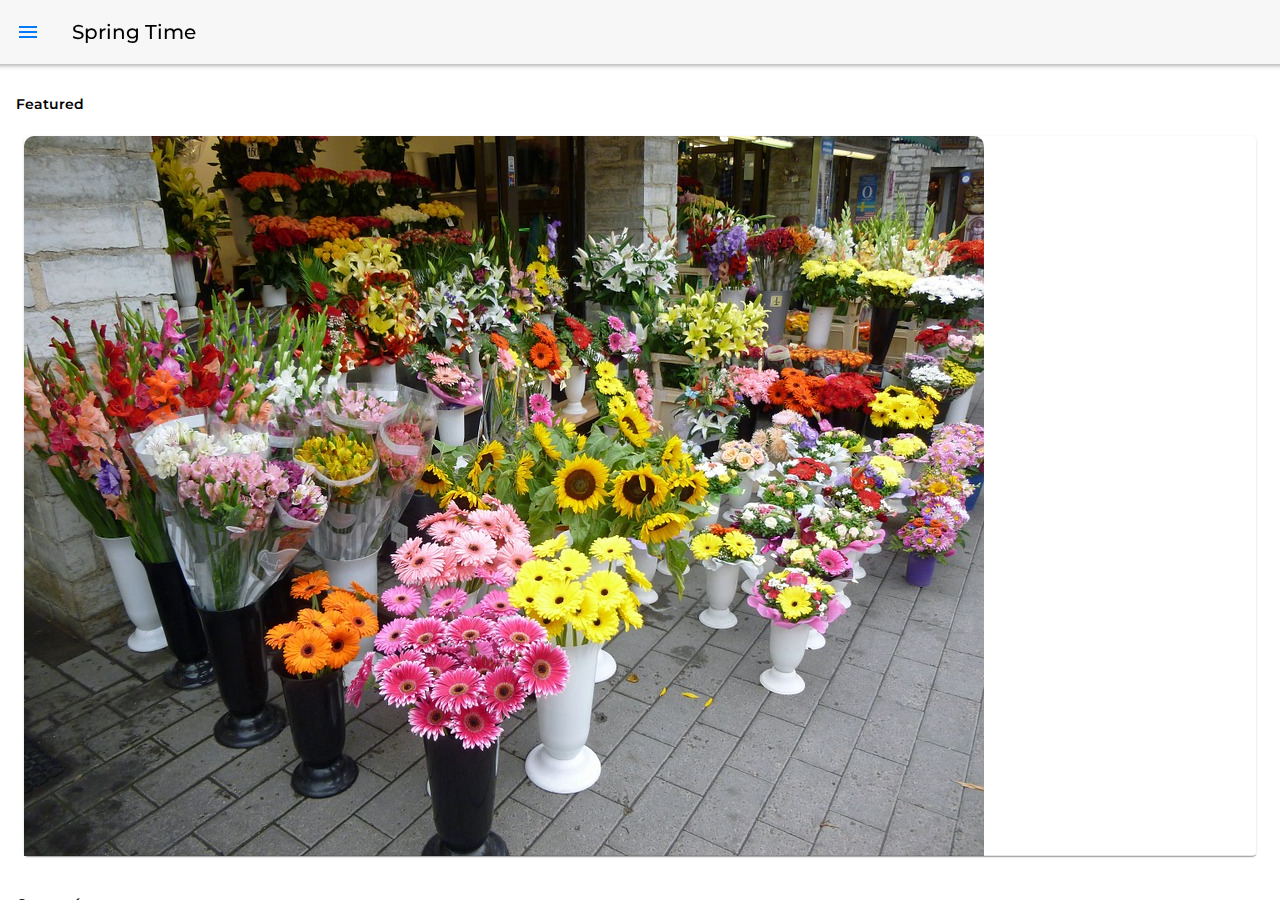
<file: index.html>
<!doctype html>
<html>
<head>
<meta charset="utf-8">
<meta name="viewport" content="width=device-width, initial-scale=1.0">
<title>Spring Time</title>
<link href="css/framework7.min.css" rel="stylesheet">
<link href="css/framework7.bundle.min.css" rel="stylesheet">
<link href="https://fonts.googleapis.com/icon?family=Material+Icons" rel="stylesheet">
<link href="css/style.css" rel="stylesheet">
	
</head>

<body>
	
	<div id="app">

      <!-- Your main view, should have "view-main" class -->
      <div class="view view-main view-init">
		  <section class="panel panel-left panel-cover">
			  <div class="block">
				  <div class="row">
					  
				  </div>
			  </div>
			  <div class="list">
				  <ul class="list-menu">
					  <li>
						  <a href= "/index/" class="item-link item-content panel-close">
							<div class="item-media">
							  <span class="material-icons">house</span>
							</div>
							<div class="item-inner">
							  Inicio
							</div>
						  </a>
						</li>
					  <li>
						  <a href= "/perfil/" class="item-link item-content panel-close">
							<div class="item-media">
							  <span class="material-icons">account_circle</span>
							</div>
							<div class="item-inner">
							  Perfil
							</div>
						  </a>
						</li>
					  <li>
						  <a href="/about/" class="item-link item-content panel-close">
							<div class="item-media">
							  <span class="material-icons">list</span>
							</div>
							<div class="item-inner">
							  Categorías
							</div>
						  </a>
						</li>
					   <li>
						  <a href="/about/" class="item-link item-content panel-close">
							<div class="item-media">
							  <span class="material-icons">local_offer</span>
							</div>
							<div class="item-inner">
							  Promociones
							</div>
						  </a>
						</li>
					   <li>
						  <a href="/about/" class="item-link item-content panel-close">
							<div class="item-media">
							  <span class="material-icons">shopping_basket</span>
							</div>
							<div class="item-inner">
							  Mis órdenes
							</div>
						  </a>
						</li>
					   <li>
						  <a href="/about/" class="item-link item-content panel-close">
							<div class="item-media">
							  <span class="material-icons">exit_to_app</span>
							</div>
							<div class="item-inner">
							  Salir
							</div>
						  </a>
						</li>
				  </ul>
			  </div>
		  </section>
		  
		  
        <!-- Initial Page, "data-name" contains page name -->
        <section data-name="home" class="page">

          <!-- Top Navbar -->
          <nav class="navbar">
            <div class="navbar-bg"></div>
            <div class="navbar-inner">
				<div class="left">
					<a href="#" class="link panel-open" data-panel="left"><span class="material-icons">menu</span></a>
				</div>
              <div class="title">Spring Time</div>
            </div>
          </nav>

        

          <!-- Scrollable page content -->
          <article class="page-content">
			  <h2 class="block-title">Featured</h2>
			  <div class="block">
				  
				  <div class="swiper-container swiper-init">
					  <div class="swiper-wrapper">
						  <div class="swiper-slide">
							  <article class="card card-food">
					  			<div class="card-header">
						  <img src="img/flower.jpg" alt="shop" class="img-fluid">
					 			 </div>
				  			</article>
						  </div>
						  <div class="swiper-slide">
							  <article class="card card-food">
					  			<div class="card-header">
						  <img src="img/dried.jpg" alt="dried" class="img-fluid">
					 			 </div>
							  </article>
						  </div>
					  </div>
				  </div>
				  
			  </div> 
			  
			  <h2 class="block-title">Categorías</h2>
			  <div class="block categorias">
				  <div class="row">
					  <article class="col-50">
						  <a href="/cumpleaños/">
						  <div class="card">
							<div class="card-content">
								<div class="derecha">
									<span class="material-icons">cake</span>
								</div>
								<h3>Cumpleaños</h3>
							</div>
						</div>
							  </a>
					  </article>
					  <article class="col-50">
						  <a href="/bodas/">
						 	 <div class="card">
								<div class="card-content">
									<div class="derecha">
										<span class="material-icons">local_bar</span>
									</div>
									<h3>Bodas</h3>
								</div>	  
							</div>
							</a>
					  </article>
				  </div>
				  <div class="row">
					  <article class="col-50">
						  <a href="/aniversarios/">
						  <div class="card">
							<div class="card-content">
								<div class="derecha">
									<span class="material-icons">filter_vintage</span>
								</div>
								<h3>Aniversarios</h3>
							</div>
						</div>
							  </a>
					  </article>
					  <article class="col-50">
						  <a href="#">
						  <div class="card">
							<div class="card-content">
								<div class="derecha">
									<span class="material-icons">group</span>
								</div>
								<h3>Compromiso</h3>
							</div>
						</div>
							  </a>
					  </article>
					  
				  </div>
			  </div>
			  
			  
			  
          </article>
        </section>
		  
		  
		  
		  
		  
		</div>
		  
    </div>
	
	<script src="js/framework7.min.js"></script>
	<script src="js/framework7.bundle.min.js"></script>
	<script src="js/my-app.js"></script>
	
</body>
</html>
</file>
<file: css/style.css>
@import url('https://fonts.googleapis.com/css2?family=Montserrat:wght@300;500;700&display=swap');
body{
	font-family: 'Montserrat', sans-serif;
	font-weight: 300;
}
:root{
	--maroon: #800000;
	--fondo-panel:#FF6A6A;
	--icon-menu: #fff;
	--text-menu: #fff;
	--bg-menu: #FF6A6A;
	--f7-list-border-color: none;
	--azul:#0068ff;
	--gris:#b0b6c2;
	--carbon:#3b3c40;
}

.panel-left{
	background-color: var(--fondo-panel) !important;
	color: #fff;
}
.letra-verde{
	color: var(--maroon);
}
.letra-blanco{
	color: #fff;
}
.list-menu .item-media span{
	color: var(--icon-menu);
}
.list-menu a{
	color: var(--text-menu);
}
.list-menu{
	background-color: var(--bg-menu) !important;
	font-size: 14px;
}

.list-menu .item-inner::before{
	color: rgba(255,255,255,0.50) !important;
}

.list-menu .item-inner::after{
	background-color: transparent !important;
}

h1,h2,h3,h4{
	margin: 2px 0;
}

.saludo{
	color: var(--maroon);
}
.saludo h2{
	font-size: 24px;
}
.saludo h3{
	font-weight: 500;
}
.block-title{
	color: #000;
	font-weight: 600;
}
.img-fluid{
	max-width: 100%;
}
.card-food .card-header{
	padding: 0;
}
.card-food .card-header img{
	border-top-left-radius: 10px;
	border-top-right-radius: 10px;
}
.card-food .card-content{
	background-color: #D44942;
	color: #fff;
	padding: 10px;
	border-bottom-left-radius: 5px;
	border-bottom-right-radius: 5px;
	font-size: 16px;
}
.card-food .card-footer article:last-child{
	justify-content: flex-end;
	display: flex;
	font-size: 13px;
}
.card-food .card-content i{
	font-size: 20px;
}

.categorias .card{
	background-color: #D44942;
	color: #fff;
	padding: 20px 10px;
}
.categorias .card-content img{
	width: 40px;
	text-align: left;
}

.bouquet .card{
	background-color: #D44942;
	color: #fff;
	padding: 10px 10px;
}
.bouquet .card-content img{
	width: 80px;
}



.derecha{
	text-align: right;
}
.categorias h3{
	margin-top: -12%;
	font-size: 14px;
	font-weight: 600;
}

.img-perfil{
	border-radius: 100%;
}
.bg-azul{
	background-color: #F08080;
	color: #fff;
	padding: 45px 0px;
}
.bg-azul .block{
	margin-top: 0px;
}



.list-perfil .item-header{
	color: #666;
}
.list-perfil .item-title{
	color: #000;
	font-weight: 500;
}


.bg-spring{
	background-image: url("../img/bg-meat.jpg");
	background-size: cover;
	background-position: top center;
	padding: 20% 0 1%;
}
.bg-spring h2{
	color: #D44942;
	text-align: center;
	font-size: 26px;
	font-weight: 700;
}
.bg-spring .block{
	margin-top: 0px;
}

.lista-productos .item-media img{
	width: 80px;
}


.info-producto .titulo{
	font-size: 15px;
	font-weight: 400;
}
.info-producto h2{
	color: #B22222;
}
.info-producto .info{
	color: #8B3A3A;
}
.info-producto .precio{
	color: #8B3A3A;
	font-size: 16px;
	font-weight: 300;
}
.button-event{
	color: #802A2A !important;
}
</file>
<file: css/framework7.min.css>
/**
 * Framework7 5.7.6
 * Full featured mobile HTML framework for building iOS & Android apps
 * https://framework7.io/
 *
 * Copyright 2014-2020 Vladimir Kharlampidi
 *
 * Released under the MIT License
 *
 * Released on: June 1, 2020
 */

:root{--f7-theme-color:#007aff;--f7-theme-color-rgb:0,122,255;--f7-theme-color-shade:#0066d6;--f7-theme-color-tint:#298fff;--f7-safe-area-left:0px;--f7-safe-area-right:0px;--f7-safe-area-top:0px;--f7-safe-area-bottom:0px;--f7-safe-area-outer-left:0px;--f7-safe-area-outer-right:0px;--f7-device-pixel-ratio:1}@supports (left:env(safe-area-inset-left)){:root{--f7-safe-area-top:env(safe-area-inset-top);--f7-safe-area-bottom:env(safe-area-inset-bottom)}:root .ios-edges,:root .ios-left-edge,:root .panel-left,:root .popup,:root .safe-area-left,:root .safe-areas,:root .sheet-modal{--f7-safe-area-left:env(safe-area-inset-left);--f7-safe-area-outer-left:env(safe-area-inset-left)}:root .ios-edges,:root .ios-right-edge,:root .panel-right,:root .popup,:root .safe-area-right,:root .safe-areas,:root .sheet-modal{--f7-safe-area-right:env(safe-area-inset-right);--f7-safe-area-outer-right:env(safe-area-inset-right)}:root .no-ios-edges,:root .no-ios-left-edge,:root .no-safe-area-left,:root .no-safe-areas{--f7-safe-area-left:0px;--f7-safe-area-outer-left:0px}:root .no-ios-edges,:root .no-ios-right-edge,:root .no-safe-area-right,:root .no-safe-areas{--f7-safe-area-right:0px;--f7-safe-area-outer-right:0px}}@media (-webkit-min-device-pixel-ratio:2),(min-resolution:2dppx){:root{--f7-device-pixel-ratio:2}}@media (-webkit-min-device-pixel-ratio:3),(min-resolution:3dppx){:root{--f7-device-pixel-ratio:3}}:root{--f7-font-size:14px;--f7-bars-bg-image:none;--f7-bars-translucent-opacity:0.8;--f7-bars-translucent-blur:20px;--f7-bars-shadow-bottom-image:linear-gradient(to bottom, rgba(0, 0, 0, 0.25) 0%, rgba(0, 0, 0, 0.08) 40%, rgba(0, 0, 0, 0.04) 50%, rgba(0, 0, 0, 0) 90%, rgba(0, 0, 0, 0) 100%);--f7-bars-shadow-top-image:linear-gradient(to top, rgba(0, 0, 0, 0.25) 0%, rgba(0, 0, 0, 0.08) 40%, rgba(0, 0, 0, 0.04) 50%, rgba(0, 0, 0, 0) 90%, rgba(0, 0, 0, 0) 100%);--f7-bars-text-color:#000;--f7-bars-bg-color:#f7f7f8;--f7-bars-bg-color-rgb:247,247,248}:root .theme-dark,:root.theme-dark{--f7-bars-text-color:#fff}.ios{--f7-font-family:-apple-system,SF Pro Text,SF UI Text,system-ui,Helvetica Neue,Helvetica,Arial,sans-serif;--f7-line-height:1.4;--f7-text-color:#000;--f7-bars-border-color:rgba(0, 0, 0, 0.25)}.ios .theme-dark,.ios.theme-dark{--f7-text-color:#fff;--f7-bars-bg-color:#121212;--f7-bars-bg-color-rgb:22,22,22;--f7-bars-border-color:rgba(255, 255, 255, 0.16)}.md{--f7-font-family:Roboto,system-ui,Noto,Helvetica,Arial,sans-serif;--f7-line-height:1.5;--f7-bars-border-color:transparent;--f7-text-color:#212121}.md .theme-dark,.md.theme-dark{--f7-text-color:rgba(255, 255, 255, 0.87);--f7-bars-bg-color:#202020}.aurora{--f7-font-family:-apple-system,system-ui,Helvetica,Arial,sans-serif;--f7-line-height:1.5;--f7-text-color:#000;--f7-bars-border-color:rgba(0, 0, 0, 0.2)}.aurora .theme-dark,.aurora.theme-dark{--f7-text-color:#fff;--f7-bars-bg-color:#202020;--f7-bars-border-color:rgba(255, 255, 255, 0.1)}.text-color-primary{--f7-theme-color-text-color:var(--f7-theme-color)}.bg-color-primary{--f7-theme-color-bg-color:var(--f7-theme-color)}.border-color-primary{--f7-theme-color-border-color:var(--f7-theme-color)}.ripple-color-primary{--f7-theme-color-ripple-color:rgba(var(--f7-theme-color-rgb), 0.3)}:root{--f7-color-red:#ff3b30;--f7-color-red-rgb:255,59,48;--f7-color-red-shade:#ff1407;--f7-color-red-tint:#ff6259;--f7-color-green:#4cd964;--f7-color-green-rgb:76,217,100;--f7-color-green-shade:#2cd048;--f7-color-green-tint:#6ee081;--f7-color-blue:#2196f3;--f7-color-blue-rgb:33,150,243;--f7-color-blue-shade:#0c82df;--f7-color-blue-tint:#48a8f5;--f7-color-pink:#ff2d55;--f7-color-pink-rgb:255,45,85;--f7-color-pink-shade:#ff0434;--f7-color-pink-tint:#ff5676;--f7-color-yellow:#ffcc00;--f7-color-yellow-rgb:255,204,0;--f7-color-yellow-shade:#d6ab00;--f7-color-yellow-tint:#ffd429;--f7-color-orange:#ff9500;--f7-color-orange-rgb:255,149,0;--f7-color-orange-shade:#d67d00;--f7-color-orange-tint:#ffa629;--f7-color-purple:#9c27b0;--f7-color-purple-rgb:156,39,176;--f7-color-purple-shade:#7e208f;--f7-color-purple-tint:#b92fd1;--f7-color-deeppurple:#673ab7;--f7-color-deeppurple-rgb:103,58,183;--f7-color-deeppurple-shade:#563098;--f7-color-deeppurple-tint:#7c52c8;--f7-color-lightblue:#5ac8fa;--f7-color-lightblue-rgb:90,200,250;--f7-color-lightblue-shade:#32bbf9;--f7-color-lightblue-tint:#82d5fb;--f7-color-teal:#009688;--f7-color-teal-rgb:0,150,136;--f7-color-teal-shade:#006d63;--f7-color-teal-tint:#00bfad;--f7-color-lime:#cddc39;--f7-color-lime-rgb:205,220,57;--f7-color-lime-shade:#bac923;--f7-color-lime-tint:#d6e25c;--f7-color-deeporange:#ff6b22;--f7-color-deeporange-rgb:255,107,34;--f7-color-deeporange-shade:#f85200;--f7-color-deeporange-tint:#ff864b;--f7-color-gray:#8e8e93;--f7-color-gray-rgb:142,142,147;--f7-color-gray-shade:#79797f;--f7-color-gray-tint:#a3a3a7;--f7-color-white:#ffffff;--f7-color-white-rgb:255,255,255;--f7-color-white-shade:#ebebeb;--f7-color-white-tint:#ffffff;--f7-color-black:#000000;--f7-color-black-rgb:0,0,0;--f7-color-black-shade:#000000;--f7-color-black-tint:#141414}.color-theme-red{--f7-theme-color:#ff3b30;--f7-theme-color-rgb:255,59,48;--f7-theme-color-shade:#ff1407;--f7-theme-color-tint:#ff6259}.color-theme-green{--f7-theme-color:#4cd964;--f7-theme-color-rgb:76,217,100;--f7-theme-color-shade:#2cd048;--f7-theme-color-tint:#6ee081}.color-theme-blue{--f7-theme-color:#2196f3;--f7-theme-color-rgb:33,150,243;--f7-theme-color-shade:#0c82df;--f7-theme-color-tint:#48a8f5}.color-theme-pink{--f7-theme-color:#ff2d55;--f7-theme-color-rgb:255,45,85;--f7-theme-color-shade:#ff0434;--f7-theme-color-tint:#ff5676}.color-theme-yellow{--f7-theme-color:#ffcc00;--f7-theme-color-rgb:255,204,0;--f7-theme-color-shade:#d6ab00;--f7-theme-color-tint:#ffd429}.color-theme-orange{--f7-theme-color:#ff9500;--f7-theme-color-rgb:255,149,0;--f7-theme-color-shade:#d67d00;--f7-theme-color-tint:#ffa629}.color-theme-purple{--f7-theme-color:#9c27b0;--f7-theme-color-rgb:156,39,176;--f7-theme-color-shade:#7e208f;--f7-theme-color-tint:#b92fd1}.color-theme-deeppurple{--f7-theme-color:#673ab7;--f7-theme-color-rgb:103,58,183;--f7-theme-color-shade:#563098;--f7-theme-color-tint:#7c52c8}.color-theme-lightblue{--f7-theme-color:#5ac8fa;--f7-theme-color-rgb:90,200,250;--f7-theme-color-shade:#32bbf9;--f7-theme-color-tint:#82d5fb}.color-theme-teal{--f7-theme-color:#009688;--f7-theme-color-rgb:0,150,136;--f7-theme-color-shade:#006d63;--f7-theme-color-tint:#00bfad}.color-theme-lime{--f7-theme-color:#cddc39;--f7-theme-color-rgb:205,220,57;--f7-theme-color-shade:#bac923;--f7-theme-color-tint:#d6e25c}.color-theme-deeporange{--f7-theme-color:#ff6b22;--f7-theme-color-rgb:255,107,34;--f7-theme-color-shade:#f85200;--f7-theme-color-tint:#ff864b}.color-theme-gray{--f7-theme-color:#8e8e93;--f7-theme-color-rgb:142,142,147;--f7-theme-color-shade:#79797f;--f7-theme-color-tint:#a3a3a7}.color-theme-white{--f7-theme-color:#ffffff;--f7-theme-color-rgb:255,255,255;--f7-theme-color-shade:#ebebeb;--f7-theme-color-tint:#ffffff}.color-theme-black{--f7-theme-color:#000000;--f7-theme-color-rgb:0,0,0;--f7-theme-color-shade:#000000;--f7-theme-color-tint:#141414}.color-red{--f7-theme-color:#ff3b30;--f7-theme-color-rgb:255,59,48;--f7-theme-color-shade:#ff1407;--f7-theme-color-tint:#ff6259}.text-color-red{--f7-theme-color-text-color:#ff3b30}.bg-color-red{--f7-theme-color-bg-color:#ff3b30}.border-color-red{--f7-theme-color-border-color:#ff3b30}.ripple-color-red,.ripple-red{--f7-theme-color-ripple-color:rgba(255, 59, 48, 0.3)}.color-green{--f7-theme-color:#4cd964;--f7-theme-color-rgb:76,217,100;--f7-theme-color-shade:#2cd048;--f7-theme-color-tint:#6ee081}.text-color-green{--f7-theme-color-text-color:#4cd964}.bg-color-green{--f7-theme-color-bg-color:#4cd964}.border-color-green{--f7-theme-color-border-color:#4cd964}.ripple-color-green,.ripple-green{--f7-theme-color-ripple-color:rgba(76, 217, 100, 0.3)}.color-blue{--f7-theme-color:#2196f3;--f7-theme-color-rgb:33,150,243;--f7-theme-color-shade:#0c82df;--f7-theme-color-tint:#48a8f5}.text-color-blue{--f7-theme-color-text-color:#2196f3}.bg-color-blue{--f7-theme-color-bg-color:#2196f3}.border-color-blue{--f7-theme-color-border-color:#2196f3}.ripple-blue,.ripple-color-blue{--f7-theme-color-ripple-color:rgba(33, 150, 243, 0.3)}.color-pink{--f7-theme-color:#ff2d55;--f7-theme-color-rgb:255,45,85;--f7-theme-color-shade:#ff0434;--f7-theme-color-tint:#ff5676}.text-color-pink{--f7-theme-color-text-color:#ff2d55}.bg-color-pink{--f7-theme-color-bg-color:#ff2d55}.border-color-pink{--f7-theme-color-border-color:#ff2d55}.ripple-color-pink,.ripple-pink{--f7-theme-color-ripple-color:rgba(255, 45, 85, 0.3)}.color-yellow{--f7-theme-color:#ffcc00;--f7-theme-color-rgb:255,204,0;--f7-theme-color-shade:#d6ab00;--f7-theme-color-tint:#ffd429}.text-color-yellow{--f7-theme-color-text-color:#ffcc00}.bg-color-yellow{--f7-theme-color-bg-color:#ffcc00}.border-color-yellow{--f7-theme-color-border-color:#ffcc00}.ripple-color-yellow,.ripple-yellow{--f7-theme-color-ripple-color:rgba(255, 204, 0, 0.3)}.color-orange{--f7-theme-color:#ff9500;--f7-theme-color-rgb:255,149,0;--f7-theme-color-shade:#d67d00;--f7-theme-color-tint:#ffa629}.text-color-orange{--f7-theme-color-text-color:#ff9500}.bg-color-orange{--f7-theme-color-bg-color:#ff9500}.border-color-orange{--f7-theme-color-border-color:#ff9500}.ripple-color-orange,.ripple-orange{--f7-theme-color-ripple-color:rgba(255, 149, 0, 0.3)}.color-purple{--f7-theme-color:#9c27b0;--f7-theme-color-rgb:156,39,176;--f7-theme-color-shade:#7e208f;--f7-theme-color-tint:#b92fd1}.text-color-purple{--f7-theme-color-text-color:#9c27b0}.bg-color-purple{--f7-theme-color-bg-color:#9c27b0}.border-color-purple{--f7-theme-color-border-color:#9c27b0}.ripple-color-purple,.ripple-purple{--f7-theme-color-ripple-color:rgba(156, 39, 176, 0.3)}.color-deeppurple{--f7-theme-color:#673ab7;--f7-theme-color-rgb:103,58,183;--f7-theme-color-shade:#563098;--f7-theme-color-tint:#7c52c8}.text-color-deeppurple{--f7-theme-color-text-color:#673ab7}.bg-color-deeppurple{--f7-theme-color-bg-color:#673ab7}.border-color-deeppurple{--f7-theme-color-border-color:#673ab7}.ripple-color-deeppurple,.ripple-deeppurple{--f7-theme-color-ripple-color:rgba(103, 58, 183, 0.3)}.color-lightblue{--f7-theme-color:#5ac8fa;--f7-theme-color-rgb:90,200,250;--f7-theme-color-shade:#32bbf9;--f7-theme-color-tint:#82d5fb}.text-color-lightblue{--f7-theme-color-text-color:#5ac8fa}.bg-color-lightblue{--f7-theme-color-bg-color:#5ac8fa}.border-color-lightblue{--f7-theme-color-border-color:#5ac8fa}.ripple-color-lightblue,.ripple-lightblue{--f7-theme-color-ripple-color:rgba(90, 200, 250, 0.3)}.color-teal{--f7-theme-color:#009688;--f7-theme-color-rgb:0,150,136;--f7-theme-color-shade:#006d63;--f7-theme-color-tint:#00bfad}.text-color-teal{--f7-theme-color-text-color:#009688}.bg-color-teal{--f7-theme-color-bg-color:#009688}.border-color-teal{--f7-theme-color-border-color:#009688}.ripple-color-teal,.ripple-teal{--f7-theme-color-ripple-color:rgba(0, 150, 136, 0.3)}.color-lime{--f7-theme-color:#cddc39;--f7-theme-color-rgb:205,220,57;--f7-theme-color-shade:#bac923;--f7-theme-color-tint:#d6e25c}.text-color-lime{--f7-theme-color-text-color:#cddc39}.bg-color-lime{--f7-theme-color-bg-color:#cddc39}.border-color-lime{--f7-theme-color-border-color:#cddc39}.ripple-color-lime,.ripple-lime{--f7-theme-color-ripple-color:rgba(205, 220, 57, 0.3)}.color-deeporange{--f7-theme-color:#ff6b22;--f7-theme-color-rgb:255,107,34;--f7-theme-color-shade:#f85200;--f7-theme-color-tint:#ff864b}.text-color-deeporange{--f7-theme-color-text-color:#ff6b22}.bg-color-deeporange{--f7-theme-color-bg-color:#ff6b22}.border-color-deeporange{--f7-theme-color-border-color:#ff6b22}.ripple-color-deeporange,.ripple-deeporange{--f7-theme-color-ripple-color:rgba(255, 107, 34, 0.3)}.color-gray{--f7-theme-color:#8e8e93;--f7-theme-color-rgb:142,142,147;--f7-theme-color-shade:#79797f;--f7-theme-color-tint:#a3a3a7}.text-color-gray{--f7-theme-color-text-color:#8e8e93}.bg-color-gray{--f7-theme-color-bg-color:#8e8e93}.border-color-gray{--f7-theme-color-border-color:#8e8e93}.ripple-color-gray,.ripple-gray{--f7-theme-color-ripple-color:rgba(142, 142, 147, 0.3)}.color-white{--f7-theme-color:#ffffff;--f7-theme-color-rgb:255,255,255;--f7-theme-color-shade:#ebebeb;--f7-theme-color-tint:#ffffff}.text-color-white{--f7-theme-color-text-color:#ffffff}.bg-color-white{--f7-theme-color-bg-color:#ffffff}.border-color-white{--f7-theme-color-border-color:#ffffff}.ripple-color-white,.ripple-white{--f7-theme-color-ripple-color:rgba(255, 255, 255, 0.3)}.color-black{--f7-theme-color:#000000;--f7-theme-color-rgb:0,0,0;--f7-theme-color-shade:#000000;--f7-theme-color-tint:#141414}.text-color-black{--f7-theme-color-text-color:#000000}.bg-color-black{--f7-theme-color-bg-color:#000000}.border-color-black{--f7-theme-color-border-color:#000000}.ripple-black,.ripple-color-black{--f7-theme-color-ripple-color:rgba(0, 0, 0, 0.3)}@font-face{font-family:framework7-core-icons;src:url("data:application/font-woff;charset=utf-8;base64, [base64]//[base64]/DZfGbiZGEDgZk2iIYz+/+NfL0sa02cgl4MBLA0AJsoLsnjaY2BkYGD6/K+XQY8l7f8PBgaWNAagCArwBACRVQXFeNpjYGRgYPBkkGZgYQABJiBmZACJOTDogQQADdEA3AB42mNgYfzCOIGBlYGB0YcxjYGBwR1Kf2WQZGhhYGBiYGVmgAFGBiQQkOaawtDAoMBQxXjg/wEGPabPjMUwNYwHwEoUGMQAQ7UMZAAAeNpj2M0gyAACqxgGNWAMAGIdID4A5OwD0rOA+BBI7P9PhuNAMSBmSYOK+wKxExCfBWIJoNzZ/z8Y3YBsF6g4kM2UBpFjBNJMb/7/Z9gNZBtDzGY6CzGHCcQHigMA2dAWtwAAAHjaY2BgYGaAYBkGRgYQiAHyGMF8FgYHIM3DwMHABGQrMOgyWDLEM1T9/w8UBfEMgLzE////P/5//f/V/xv+r4eaAAeMbAxwIUYmIMHEgKYAYjUcsDAwsLKxc3BycfPw8jEQA/[base64]/AQWBEYEZgR4BIoEsgTIBOIFAnja7VXBTyNVGP++Ke106XamnbYztYeVlukMRmWl03ZwLdAIeCCKZgOKXBY2m15Es8S03lpuSzaSGsOGQPZGoomegI0mmwjVC5uNdZPGgzGc8MDG4ImLmyxTvzfTKmX/A7PJe/O995vXN7/3+37fK3AQBIB1nAYX8NC/hXA5t813wV+pLY/7ILft4mgIWy4Guxm8zXvwaW4bGW4EjaBuBHuDy58VCjhtfRtEg3ZDajW70yg4wMbPsefY/x7jzmAuQl/nbBi6qF/A93CWKkyECCgAUsITllPZtJaSw56ElnabuoiKqX8zlctN5e4uTEwsTOCo/6YgLAqLmM9NDQ1NvT/B4CfCTT8DHQ7NH9Ggj0gAyYTIsZ1GUNfS2dSLKKOOiH/4emTf3p5PjvsOxW2OO/TJPb7dPYYeig7n5hHW8Cu6B16gXRRez+ie3gTbQ46EeSXBWBJbzC9pS3z/yPj8/O3rffx3c2Njc6MrS1olwvfN356fHx/u50fnRkfnbF6gwS6d1w0Q4mlLc7dUUjc2MGsHaHE/wQ1cAS99NRJnixQeN6wHVbVeV6u/p53YWgt+/AlvsP1MVFA3qyiqVr2qTrciYPMJafEyaUH3mZkdQaIfJkmZvJdRcyOdnM68u8vOfyg+Qtch04TmjhLsG2HYdzibREY39zfVSkX9np7lZOf7DFFV+NbrZLmi2jpaK10F7gR8LL9JnRYoJmXU1LkelQtIak+XFOC4/H52v93esH6xTtfW0IUpdK2t/blvtl+ZTw/+ha1TtuxZzZhgdP+auMF0Mr6osYCDJGBbszy+g3nw0EThB2g1vqQeLKqEUeh921mzgG+iBgEaMblsrWz3mFlMC/wyL1MXZG+x6EVNYBOGCXyxyNtnhlms0+/ZfwcMYTzizsQjWLcMrJ8Yxrph2JxrGKW8kG5JZLpitAnRx4+jNScQj+bf8CH8iq+CAECZU2QRBSQmZlaZmOsOBLo/doc8V/yCePHzL8Vun/i1F/m8eNEvOGe4hm8RB+Y1chGvb9qJQc0O4HgcZByj3Pmp+oCSd8bhnpa/j2dCM+pr5uTkJ5NbM8PDM8NLH4RmLtFs0hy4MsKQTr2Yw6jIbHvxrPA6xJKFtbZUpRJhnTxJBPKGw/[base64]/E60zfrePG/Qr7fab/+gHfZG6YekB03Or8fp/tQsz1vW95E49EN6eoPGLbD+buJ3To63UhqsYizFEqlll+as1yd0+AC8wvlwmDJ6E2EzlR1Y/VOo3FndbWcLVOrsOcr2NdoWL818G7FLJfNiv08X7f2N+OZuF5n9Wo9wMEqrrBh2q5bF+PHGcSP1RTlJphxqop1zjitO52USS/Z7bxuAceWrJadPwMy5C2ev+V1rIhXn9HtH4d0614AAAB42q2QvU7DMBSFj9u0EgyIgewe26qJnA79G6nUpQtiyB5S01ht4sqNVFW8DBsbIxtPwcLEzltw7RqJoQNDI135y/G59rkGcIVXMBy/Du49M4R48dzAJT48N5GwW88BQvbsuYVr9um5jbARkpMFF/R357osM/Tw5LmBG7x7buIBX54D9FjtuQXO3jy3Sf/GDBpbHGCgsEKBGpwy5+jSOoBAggn6xCk2yLAkV0llSFmQOyOyeklnKLeLmd4ejFoVNe/kXT4QyaTP0022VKUyfFFkZpOVW7Uk5yM121aJPYUwWGOEiK62LImU4wo7spqslHtt1qMo10ZGKtcVySe9fw1zJ9ZuNTSfdFPFNBfHlOr/EY7+BENSx1S/b4O5ruq5NivJB7HgU34yKunJMBpH9jnOMXhKPkP7yvk4ZbFpYrfa2ZBKs1O64kIksRCCn+HSH1E3hiEAeNptkAlPwkAUhGfAAxAsyCV4/hbjfd+3aWq7SiN0yXY5/rzRhVKhiZs06b5v3rzZhxTG5+cbxH/nyHxECmkUUUYFVdRQxyoaaGIN69jBLvawjwMcGu0xTnCKM5zjApe4wjVucIs73OMBj3jCM17wijemmOYc57nARWaYZY5LzLPAZVosssQVlllhlTXWucoGm1zjOje4yS1u50LhKLdl+zIsuS3RVzKwlf/Z0qNKdgI7nhWztvjQ5l5wlJKD+LZkqPv1Lofmv5hQGpNCwjY/i2uB1P6H7zraNxW3LUMx6rAi83eptewYy6xyPF+OSDnu9uQgsJ2ekspZDKUahwgHflcoOxBDbf0FijS5uK/XLUzeFIHSFEwq+dkRlifaQgtbyV7gzczoKtHPTphZRlcrO8o8m3G8gKlplMcIisk9m5UlphjFcmQW88z4haZeSXZG3r8TK74rAAAAAAAB//8AAnjaY2BkYGDgAWIZIGYCQmYGTQZGBi0GDyCbBSzGAAANdgDVAHjadVJJTgJBFH1FdwKOIKB0lEEGwSDOs+KsaDyDGzYaE+LCEA/gwjMY4zlcegbjEYwLb4HvVwM9hXS6q/q9V/+/+v9DARhGFjWoVrP9gAhMIuh0IIxq3d81icH+I2fqNQJl/[base64]/UZceHZ7hW6KTKyrlj2Rlr+r4OKve9ZDUlhzNZ23TWQ+yKiNM4dxmdt/APtJZExAB42mNgZGBg4GKQYzBhYMxJLMlj4GBgAYow/P/PAJJhLM6sSoWKfWCAAwDAjgbRAAB42mNgYGBkAIIbCZo5IPpmTaIhjAYAPREFnQAA") format("woff");font-weight:400;font-style:normal}@font-face{font-family:framework7-skeleton;src:url("data:application/font-woff;charset=utf-8;base64, d09GRgABAAAAAAYQAA0AAAAAEcQAAAAAAAAAAAAAAAAAAAAAAAAAAAAAAABGRlRNAAAF9AAAABkAAAAciVvoDU9TLzIAAAGcAAAASwAAAGBRtV1jY21hcAAAAfwAAAC8AAABamglddJjdnQgAAACuAAAAAQAAAAEABEBRGdhc3AAAAXsAAAACAAAAAj //wADZ2x5ZgAAA2wAAACUAAAJjHCzhiRoZWFkAAABMAAAAC4AAAA2ERr/HWhoZWEAAAFgAAAAGgAAACQC8ADFaG10eAAAAegAAAATAAAAtAMAABFsb2NhAAACvAAAAK4AAACuaNBmhG1heHAAAAF8AAAAHwAAACAAmgA5bmFtZQAABAAAAAFQAAACuLf6wytwb3N0AAAFUAAAAJkAAADOCKMIc3jaY2BkYGAA4lUx8ibx/DZfGbiZGEDgRu39AAT9/wAjA+MBIJeDASwNACBICpsAAHjaY2BkYGA88P8Agx6QAQSMYIQCWABQZgK3AAB42mNgZGBgCGPgYGBiAAEQycgAEnNg0AMJAAANJwDUAHjaY2BhZGCcwMDKwMDow5jGwMDgDqW/MkgytDAwMDGwcjLAACMDEghIc01haGBQYKhlPPD/AIMe4wEGB5gaxgNAHgNQjhEA6dgLvQB42mNkYBBkAAJGKB4KAAAOfQAVAHjaY2BgYGaAYBkGRgYQSAHyGMF8FgYPIM3HwMHAxMDGoMSgxWDNEMsQz1D7/z9QXIFBjUGHwRHIT/z////j/w/+3/9/6//N/[base64]/+tFmQ0BprGyMDw/wAjA+MBoJkMooKKgowMDkwM/[base64]/[base64]/z1beESuRi+pPYJ7vinlu11pGoZJT+cdwVEdBFJSbn7djzLql1/iBlBsidLlcBrG2B8MHlRqGSil51nPfEi6AO3jaXc5ZM4IBAEbhp9RF1FhCRbmyVNYskSXG0CaEQvaf2j/LN112bt6Zc/HOETZiOJAJJmSc15ENmxARFTNpSlzCtBmz5iTNW7AoJR08LFmWlbNi1Zp1G/IKijZt2bZj156SfQcOHSk7dqLi1JlzF6ouXbl241ZNXUNTy522ew8edTx59qKrF3S9edf34dOXbz9+/f0DgycTFgAAAAAAAAH//wACeNpjYGBgZACCGwmaOWC69n4AjAYARC0G1wAAAA==") format("woff");font-weight:300,400,500,600,700;font-style:normal,italic}.framework7-root,body,html{position:relative;height:100%;width:100%;overflow-x:hidden}body{margin:0;padding:0;width:100%;background:#fff;overflow:hidden;-webkit-text-size-adjust:100%;-webkit-font-smoothing:antialiased;font-family:var(--f7-font-family);font-size:var(--f7-font-size);line-height:var(--f7-line-height);color:var(--f7-text-color)}.theme-dark body,body.theme-dark{background:#000}.theme-dark{color:var(--f7-text-color)}.framework7-root{overflow:hidden;box-sizing:border-box}.framework7-initializing *,.framework7-initializing :after,.framework7-initializing :before{transition-duration:0s!important}.device-android,.device-ios{cursor:pointer}.device-ios{touch-action:manipulation}@media (width:1024px) and (height:691px) and (orientation:landscape){.framework7-root,body,html{height:671px}}@media (width:1024px) and (height:692px) and (orientation:landscape){.framework7-root,body,html{height:672px}}*{-webkit-tap-highlight-color:transparent;-webkit-touch-callout:none}a,input,select,textarea{outline:0}a{cursor:pointer;text-decoration:none;color:var(--f7-theme-color)}.item-link,.link{cursor:pointer}p{margin:1em 0}.disabled{opacity:.55!important;pointer-events:none!important}html.device-full-viewport,html.device-full-viewport body{height:100vh}.ios .aurora-only,.ios .if-aurora,.ios .if-md,.ios .if-not-ios,.ios .md-only,.ios .not-ios{display:none!important}@media (width:1024px) and (height:691px) and (orientation:landscape){.ios,.ios .framework7-root,.ios body{height:671px}}@media (width:1024px) and (height:692px) and (orientation:landscape){.ios,.ios .framework7-root,.ios body{height:672px}}.md .aurora-only,.md .if-aurora,.md .if-ios,.md .if-not-md,.md .ios-only,.md .not-md{display:none!important}.aurora .if-ios,.aurora .if-md,.aurora .if-not-aurora,.aurora .ios-only,.aurora .md-only,.aurora .not-aurora{display:none!important}.view,.views{position:relative;height:100%;z-index:5000;overflow:hidden;box-sizing:border-box}.framework7-root>.view,.framework7-root>.views{height:calc(100% - var(--f7-appbar-app-offset,0px))}.view-resize-handler{width:6px;height:100%;position:absolute;left:var(--f7-page-master-width);margin-left:-3px;top:0;cursor:col-resize;z-index:1000;display:none}.view-master-detail .view-resize-handler{display:block}:root{--f7-page-master-width:320px;--f7-page-master-border-color:rgba(0, 0, 0, 0.1);--f7-page-master-border-width:1px;--f7-page-swipeback-transition-duration:300ms;--f7-page-parallax-transition-duration:500ms;--f7-page-cover-transition-duration:450ms;--f7-page-dive-transition-duration:500ms;--f7-page-fade-transition-duration:500ms;--f7-page-flip-transition-duration:700ms;--f7-page-push-transition-duration:500ms}.ios{--f7-page-transition-duration:400ms;--f7-page-bg-color:#efeff4}.ios .theme-dark,.ios.theme-dark{--f7-page-bg-color:#000}.md{--f7-page-transition-duration:250ms;--f7-page-bg-color:#fff}.md .theme-dark,.md.theme-dark{--f7-page-bg-color:#121212}.aurora{--f7-page-transition-duration:400ms;--f7-page-bg-color:#f3f3f3}.aurora .theme-dark,.aurora.theme-dark{--f7-page-bg-color:#121212}.theme-dark{--f7-page-master-border-color:rgba(255, 255, 255, 0.1)}.pages{position:relative;width:100%;height:100%;overflow:hidden}.page{box-sizing:border-box;position:absolute;left:0;top:0;width:100%;height:100%;transform:none;background-color:var(--f7-page-bg-color);z-index:1}.page.stacked{display:none}.page-with-navbar-large-collapsed{--f7-navbar-large-collapse-progress:1}.page-previous{pointer-events:none}.page-content{overflow:auto;-webkit-overflow-scrolling:touch;box-sizing:border-box;height:100%;position:relative;z-index:1;padding-top:calc(var(--f7-page-navbar-offset,0px) + var(--f7-page-toolbar-top-offset,0px) + var(--f7-page-subnavbar-offset,0px) + var(--f7-page-searchbar-offset,0px) + var(--f7-page-content-extra-padding-top,0px));padding-bottom:calc(var(--f7-page-toolbar-bottom-offset,0px) + var(--f7-safe-area-bottom) + var(--f7-page-content-extra-padding-bottom,0px))}.page-transitioning,.page-transitioning .page-opacity-effect,.page-transitioning .page-shadow-effect{transition-duration:var(--f7-page-transition-duration)}.page-transitioning-swipeback,.page-transitioning-swipeback .page-opacity-effect,.page-transitioning-swipeback .page-shadow-effect{transition-duration:var(--f7-page-swipeback-transition-duration)}.router-transition-backward .page-current,.router-transition-backward .page-next,.router-transition-backward .page-previous:not(.stacked),.router-transition-forward .page-current,.router-transition-forward .page-next,.router-transition-forward .page-previous:not(.stacked){pointer-events:none}.page-shadow-effect{position:absolute;top:0;width:16px;bottom:0;z-index:-1;content:'';opacity:0;right:100%;background:linear-gradient(to right,rgba(0,0,0,0) 0%,rgba(0,0,0,0) 10%,rgba(0,0,0,.01) 50%,rgba(0,0,0,.2) 100%)}.page-opacity-effect{position:absolute;left:0;top:0;background:rgba(0,0,0,.1);width:100%;bottom:0;content:'';opacity:0;z-index:10000}.ios .page-previous{transform:translate3d(-20%,0,0)}.ios .page-next{transform:translate3d(100%,0,0)}.ios .page-previous .page-opacity-effect{opacity:1}.ios .page-previous:after{opacity:1}.ios .page-current .page-shadow-effect{opacity:1}.ios .router-transition-forward .page-next{animation:ios-page-next-to-current var(--f7-page-transition-duration) forwards}.ios .router-transition-forward .page-next:before{position:absolute;top:0;width:16px;bottom:0;z-index:-1;content:'';opacity:0;right:100%;background:linear-gradient(to right,rgba(0,0,0,0) 0%,rgba(0,0,0,0) 10%,rgba(0,0,0,.01) 50%,rgba(0,0,0,.2) 100%);animation:ios-page-element-fade-in var(--f7-page-transition-duration) forwards}.ios .router-transition-forward .page-current{animation:ios-page-current-to-previous var(--f7-page-transition-duration) forwards}.ios .router-transition-forward .page-current:after{position:absolute;left:0;top:0;background:rgba(0,0,0,.1);width:100%;bottom:0;content:'';opacity:0;z-index:10000;animation:ios-page-element-fade-in var(--f7-page-transition-duration) forwards}.ios .router-transition-backward .page-previous{animation:ios-page-previous-to-current var(--f7-page-transition-duration) forwards}.ios .router-transition-backward .page-previous:after{position:absolute;left:0;top:0;background:rgba(0,0,0,.1);width:100%;bottom:0;content:'';opacity:0;z-index:10000;animation:ios-page-element-fade-out var(--f7-page-transition-duration) forwards}.ios .router-transition-backward .page-current{animation:ios-page-current-to-next var(--f7-page-transition-duration) forwards}.ios .router-transition-backward .page-current:before{position:absolute;top:0;width:16px;bottom:0;z-index:-1;content:'';opacity:0;right:100%;background:linear-gradient(to right,rgba(0,0,0,0) 0%,rgba(0,0,0,0) 10%,rgba(0,0,0,.01) 50%,rgba(0,0,0,.2) 100%);animation:ios-page-element-fade-out var(--f7-page-transition-duration) forwards}@keyframes ios-page-next-to-current{from{transform:translate3d(100%,0,0)}to{transform:translate3d(0%,0,0)}}@keyframes ios-page-previous-to-current{from{transform:translate3d(-20%,0,0)}to{transform:translate3d(0%,0,0)}}@keyframes ios-page-current-to-previous{from{transform:translate3d(0,0,0)}to{transform:translate3d(-20%,0,0)}}@keyframes ios-page-current-to-next{from{transform:translate3d(0,0,0)}to{transform:translate3d(100%,0,0)}}@keyframes ios-page-element-fade-in{from{opacity:0}to{opacity:1}}@keyframes ios-page-element-fade-out{from{opacity:1}to{opacity:0}}.md .page-next{transform:translate3d(0,56px,0);opacity:0;pointer-events:none}.md .page-next.page-next-on-right{transform:translate3d(100%,0,0)}.md .router-transition-forward .page-next{animation:md-page-next-to-current var(--f7-page-transition-duration) forwards}.md .router-transition-forward .page-current{animation:none}.md .router-transition-backward .page-current{animation:md-page-current-to-next var(--f7-page-transition-duration) forwards}.md .router-transition-backward .page-previous{animation:none}@keyframes md-page-next-to-current{from{transform:translate3d(0,56px,0);opacity:0}to{transform:translate3d(0,0px,0);opacity:1}}@keyframes md-page-current-to-next{from{transform:translate3d(0,0,0);opacity:1}to{transform:translate3d(0,56px,0);opacity:0}}.aurora .page-next{pointer-events:none;transform:translate3d(100%,0px,0)}.aurora .page-next.page-next-on-right{transform:translate3d(100%,0,0)}.aurora .page-previous .page-opacity-effect{opacity:1}.aurora .page-previous:after{opacity:1}.aurora .router-transition-forward .page-next{animation:aurora-page-next-to-current var(--f7-page-transition-duration) forwards}.aurora .router-transition-forward .page-current{animation:none}.aurora .router-transition-forward .page-current:after{position:absolute;left:0;top:0;background:rgba(0,0,0,.1);width:100%;bottom:0;content:'';opacity:0;z-index:10000;animation:aurora-page-element-fade-in var(--f7-page-transition-duration) forwards}.aurora .router-transition-backward .page-current{animation:aurora-page-current-to-next var(--f7-page-transition-duration) forwards}.aurora .router-transition-backward .page-previous{animation:none}.aurora .router-transition-backward .page-previous:after{position:absolute;left:0;top:0;background:rgba(0,0,0,.1);width:100%;bottom:0;content:'';opacity:0;z-index:10000;animation:aurora-page-element-fade-out var(--f7-page-transition-duration) forwards}@keyframes aurora-page-next-to-current{from{transform:translate3d(100%,0,0)}to{transform:translate3d(0,0px,0)}}@keyframes aurora-page-current-to-next{from{transform:translate3d(0,0,0)}to{transform:translate3d(100%,0,0)}}@keyframes aurora-page-element-fade-in{from{opacity:0}to{opacity:1}}@keyframes aurora-page-element-fade-out{from{opacity:1}to{opacity:0}}.view:not(.view-master-detail) .page-master-stacked{display:none}.view:not(.view-master-detail) .navbar-master-stacked{display:none}.view-master-detail .navbar-master,.view-master-detail .page-master{width:var(--f7-page-master-width);--f7-safe-area-right:0px;--f7-safe-area-outer-right:0px;border-right:var(--f7-page-master-border-width) solid var(--f7-page-master-border-color)}.view-master-detail .navbar-master-detail,.view-master-detail .page-master-detail{width:calc(100% - var(--f7-page-master-width));--f7-safe-area-left:0px;--f7-safe-area-outer-left:0px;left:var(--f7-page-master-width)}.view-master-detail .page-master{z-index:2;transform:none;pointer-events:auto}.view-master-detail .page-master:after,.view-master-detail .page-master:before{display:none}.view-master-detail.router-transition .page-master{animation:none}.aurora .router-transition-custom .page-next,.aurora .router-transition-custom .page-previous,.ios .router-transition-custom .page-next,.ios .router-transition-custom .page-previous,.md .router-transition-custom .page-next,.md .router-transition-custom .page-previous{opacity:1;transform:none}.router-transition-f7-circle-backward:after,.router-transition-f7-circle-forward:after{content:'';position:absolute;left:50%;top:50%;width:100vmax;height:100vmax;margin-left:-50vmax;margin-top:-50vmax;background:var(--f7-page-bg-color);z-index:100}.router-transition-f7-circle-forward:after{transform:scale(0);border-radius:50%;animation:f7-circle-circle-in .4s forwards}.router-transition-f7-circle-forward .page-next{opacity:0!important;transform:scale(.9)!important;animation:f7-circle-next-to-current .3s forwards;animation-delay:.3s;z-index:150}.router-transition-f7-circle-backward:after{animation:f7-circle-circle-out .3s forwards;animation-delay:350ms}.router-transition-f7-circle-backward .page-current{animation:f7-circle-current-to-next .7s forwards;z-index:150}@keyframes f7-circle-circle-in{from{transform:scale(0);border-radius:50%}50%{border-radius:50%}to{transform:scale(1);border-radius:0%}}@keyframes f7-circle-circle-out{from{transform:scale(1);border-radius:0%}50%{border-radius:50%}to{transform:scale(0);border-radius:50%}}@keyframes f7-circle-next-to-current{from{transform:scale(.9);opacity:0}40%{transform:scale(1.035);opacity:1}to{transform:scale(1);opacity:1}}@keyframes f7-circle-current-to-next{from{transform:scale(1);opacity:1}34%{transform:scale(1.035);opacity:1}57%{transform:scale(.9);opacity:0}to{transform:scale(.9);opacity:0}}.router-transition-f7-cover-v-backward,.router-transition-f7-cover-v-forward{background:#000;perspective:1200px}.router-transition-f7-cover-v-forward .page-next{animation:f7-cover-v-next-to-current var(--f7-page-cover-transition-duration) forwards}.router-transition-f7-cover-v-forward .page-current{animation:f7-cover-v-current-to-prev var(--f7-page-cover-transition-duration) forwards}.router-transition-f7-cover-v-backward .page-current{animation:f7-cover-v-current-to-next var(--f7-page-cover-transition-duration) forwards}.router-transition-f7-cover-v-backward .page-previous{animation:f7-cover-v-prev-to-current var(--f7-page-cover-transition-duration) forwards}@keyframes f7-cover-v-next-to-current{from{transform:translateY(100%)}to{transform:translateY(0%)}}@keyframes f7-cover-v-current-to-next{from{transform:translateY(0%)}to{transform:translateY(100%)}}@keyframes f7-cover-v-current-to-prev{from{transform:translateZ(0);opacity:1}to{transform:translateZ(-300px);opacity:.5}}@keyframes f7-cover-v-prev-to-current{from{transform:translateZ(-300px);opacity:.5}to{transform:translateZ(0);opacity:1}}.router-transition-f7-cover-backward,.router-transition-f7-cover-forward{background:#000;perspective:1200px}.router-transition-f7-cover-forward .page-next{animation:f7-cover-next-to-current var(--f7-page-cover-transition-duration) forwards}.router-transition-f7-cover-forward .page-current{animation:f7-cover-current-to-prev var(--f7-page-cover-transition-duration) forwards}.router-transition-f7-cover-backward .page-current{animation:f7-cover-current-to-next var(--f7-page-cover-transition-duration) forwards}.router-transition-f7-cover-backward .page-previous{animation:f7-cover-prev-to-current var(--f7-page-cover-transition-duration) forwards}@keyframes f7-cover-next-to-current{from{transform:translateX(100%)}to{transform:translateX(0%)}}@keyframes f7-cover-current-to-next{from{transform:translateX(0%)}to{transform:translateX(100%)}}@keyframes f7-cover-current-to-prev{from{transform:translateZ(0);opacity:1}to{transform:translateZ(-300px);opacity:.5}}@keyframes f7-cover-prev-to-current{from{transform:translateZ(-300px);opacity:.5}to{transform:translateZ(0);opacity:1}}.router-transition-f7-dive-backward,.router-transition-f7-dive-forward{background:var(--f7-page-bg-color);perspective:1200px}.router-transition-f7-dive-forward .page-next{animation:f7-dive-next-to-current var(--f7-page-dive-transition-duration) forwards}.router-transition-f7-dive-forward .page-current{animation:f7-dive-current-to-prev var(--f7-page-dive-transition-duration) forwards}.router-transition-f7-dive-backward .page-current{animation:f7-dive-current-to-next var(--f7-page-dive-transition-duration) forwards}.router-transition-f7-dive-backward .page-previous{animation:f7-dive-prev-to-current var(--f7-page-dive-transition-duration) forwards}@keyframes f7-dive-next-to-current{from{opacity:0;transform:translateZ(-150px)}50%{opacity:0}to{opacity:1;transform:translateZ(0px)}}@keyframes f7-dive-current-to-next{from{opacity:1;transform:translateZ(0px)}50%{opacity:0}to{opacity:0;transform:translateZ(-150px)}}@keyframes f7-dive-current-to-prev{from{transform:translateZ(0px);opacity:1}50%{opacity:0}to{opacity:0;transform:translateZ(150px)}}@keyframes f7-dive-prev-to-current{from{opacity:0;transform:translateZ(150px)}50%{opacity:0}to{opacity:1;transform:translateZ(0px)}}.router-transition-f7-fade-backward,.router-transition-f7-fade-forward{background:var(--f7-page-bg-color)}.router-transition-f7-fade-forward .page-next{opacity:0!important;animation:f7-fade-in var(--f7-page-fade-transition-duration) forwards}.router-transition-f7-fade-forward .page-current{animation:f7-fade-out var(--f7-page-fade-transition-duration) forwards}.router-transition-f7-fade-backward .page-current{animation:f7-fade-out var(--f7-page-fade-transition-duration) forwards}.router-transition-f7-fade-backward .page-previous{animation:f7-fade-in var(--f7-page-fade-transition-duration) forwards}@keyframes f7-fade-in{from{opacity:0}50%{opacity:0}to{opacity:1}}@keyframes f7-fade-out{from{opacity:1}50%{opacity:0}to{opacity:0}}.router-transition-f7-flip-backward,.router-transition-f7-flip-forward{background:#000;perspective:1200px}.router-transition-f7-flip-backward .page,.router-transition-f7-flip-forward .page{-webkit-backface-visibility:hidden;backface-visibility:hidden}.router-transition-f7-flip-forward .page-next{animation:f7-flip-next-to-current var(--f7-page-flip-transition-duration) forwards}.router-transition-f7-flip-forward .page-current{animation:f7-flip-current-to-prev var(--f7-page-flip-transition-duration) forwards}.router-transition-f7-flip-backward .page-current{animation:f7-flip-current-to-next var(--f7-page-flip-transition-duration) forwards}.router-transition-f7-flip-backward .page-previous{animation:f7-flip-prev-to-current var(--f7-page-flip-transition-duration) forwards}@keyframes f7-flip-next-to-current{from{border-radius:30px;transform:translateZ(-100vmax) rotateY(180deg)}to{border-radius:0;transform:translateZ(0px) rotateY(0deg)}}@keyframes f7-flip-current-to-next{from{border-radius:0px;transform:translateZ(0px) rotateY(0deg)}to{border-radius:30px;transform:translateZ(-100vmax) rotateY(180deg)}}@keyframes f7-flip-current-to-prev{from{border-radius:0px;transform:translateZ(0px) rotateY(0deg)}to{border-radius:30px;transform:translateZ(-100vmax) rotateY(-180deg)}}@keyframes f7-flip-prev-to-current{from{border-radius:30px;transform:translateZ(-100vmax) rotateY(-180deg)}to{border-radius:0px;transform:translateZ(0px) rotateY(0deg)}}.router-transition-f7-parallax-forward .page-next{animation:f7-parallax-next-to-current var(--f7-page-parallax-transition-duration) forwards}.router-transition-f7-parallax-forward .page-current{animation:f7-parallax-current-to-prev var(--f7-page-parallax-transition-duration) forwards}.router-transition-f7-parallax-backward .page-current{animation:f7-parallax-current-to-next var(--f7-page-parallax-transition-duration) forwards}.router-transition-f7-parallax-backward .page-previous{animation:f7-parallax-prev-to-current var(--f7-page-parallax-transition-duration) forwards}@keyframes f7-parallax-next-to-current{from{transform:translateX(100%)}to{transform:translateX(0%)}}@keyframes f7-parallax-current-to-next{from{transform:translateX(0%)}to{transform:translateX(100%)}}@keyframes f7-parallax-current-to-prev{from{transform:translateX(0%)}to{transform:translateX(-20%)}}@keyframes f7-parallax-prev-to-current{from{transform:translateX(-20%)}to{transform:translateX(0%)}}.router-transition-f7-push-forward .page-next{animation:f7-push-next-to-current var(--f7-page-push-transition-duration) forwards}.router-transition-f7-push-forward .page-current{animation:f7-push-current-to-prev var(--f7-page-push-transition-duration) forwards}.router-transition-f7-push-backward .page-current{animation:f7-push-current-to-next var(--f7-page-push-transition-duration) forwards}.router-transition-f7-push-backward .page-previous{animation:f7-push-prev-to-current var(--f7-page-push-transition-duration) forwards}@keyframes f7-push-next-to-current{from{transform:translateX(100%)}to{transform:translateX(0%)}}@keyframes f7-push-current-to-next{from{transform:translateX(0%)}to{transform:translateX(100%)}}@keyframes f7-push-current-to-prev{from{transform:translateX(0%)}to{transform:translateX(-100%)}}@keyframes f7-push-prev-to-current{from{transform:translateX(-100%)}to{transform:translateX(0%)}}:root{--f7-link-highlight-black:rgba(0, 0, 0, 0.1);--f7-link-highlight-white:rgba(255, 255, 255, 0.15);--f7-link-highlight-color:var(--f7-link-highlight-black)}.theme-dark{--f7-link-highlight-color:var(--f7-link-highlight-white)}.link,.tab-link{display:inline-flex;align-items:center;align-content:center;justify-content:center;position:relative;box-sizing:border-box;z-index:1}.link i+i,.link i+span,.link span+i,.link span+span{margin-left:4px}.ios .link{transition:opacity .3s}.ios .link.active-state{opacity:.3;transition-duration:0s}.aurora .link{transition:opacity .3s}.aurora .link.active-state{opacity:.3;transition-duration:0s}:root{--f7-navbar-hide-show-transition-duration:400ms;--f7-navbar-title-line-height:1.2;--f7-navbar-title-font-size:inherit;--f7-navbar-subtitle-text-align:inherit;--f7-navbar-large-title-line-height:1.2;--f7-navbar-large-title-text-color:inherit;--f7-navbar-large-title-padding-left:16px;--f7-navbar-large-title-padding-right:16px}.ios{--f7-navbar-height:44px;--f7-navbar-tablet-height:44px;--f7-navbar-font-size:17px;--f7-navbar-inner-padding-left:8px;--f7-navbar-inner-padding-right:8px;--f7-navbar-title-font-weight:600;--f7-navbar-title-margin-left:0;--f7-navbar-title-margin-right:0;--f7-navbar-title-text-align:center;--f7-navbar-subtitle-font-size:10px;--f7-navbar-subtitle-line-height:1;--f7-navbar-shadow-image:none;--f7-navbar-large-title-height:52px;--f7-navbar-large-title-font-size:34px;--f7-navbar-large-title-font-weight:700;--f7-navbar-large-title-letter-spacing:-0.03em;--f7-navbar-large-title-padding-vertical:6px;--f7-navbar-subtitle-text-color:rgba(0, 0, 0, 0.55)}.ios .theme-dark,.ios.theme-dark{--f7-navbar-subtitle-text-color:rgba(255, 255, 255, 0.55)}.md{--f7-navbar-height:56px;--f7-navbar-tablet-height:64px;--f7-navbar-font-size:20px;--f7-navbar-inner-padding-left:0px;--f7-navbar-inner-padding-right:0px;--f7-navbar-title-font-weight:500;--f7-navbar-title-margin-left:16px;--f7-navbar-title-margin-right:16px;--f7-navbar-title-text-align:left;--f7-navbar-subtitle-font-size:14px;--f7-navbar-subtitle-line-height:1.2;--f7-navbar-shadow-image:var(--f7-bars-shadow-bottom-image);--f7-navbar-large-title-font-size:34px;--f7-navbar-large-title-height:56px;--f7-navbar-large-title-font-weight:500;--f7-navbar-large-title-letter-spacing:0;--f7-navbar-large-title-padding-vertical:8px;--f7-navbar-subtitle-text-color:rgba(0, 0, 0, 0.85)}.md .theme-dark,.md.theme-dark{--f7-navbar-subtitle-text-color:rgba(255, 255, 255, 0.85)}.aurora{--f7-navbar-height:38px;--f7-navbar-tablet-height:38px;--f7-navbar-font-size:14px;--f7-navbar-inner-padding-left:16px;--f7-navbar-inner-padding-right:16px;--f7-navbar-title-font-weight:600;--f7-navbar-title-margin-left:0;--f7-navbar-title-margin-right:0;--f7-navbar-title-text-align:center;--f7-navbar-subtitle-font-size:12px;--f7-navbar-subtitle-line-height:1;--f7-navbar-shadow-image:none;--f7-navbar-large-title-height:38px;--f7-navbar-large-title-font-size:26px;--f7-navbar-large-title-font-weight:bold;--f7-navbar-large-title-letter-spacing:-0.03em;--f7-navbar-large-title-padding-vertical:4px;--f7-navbar-link-height:auto;--f7-navbar-link-line-height:inherit;--f7-navbar-subtitle-text-color:rgba(0, 0, 0, 0.6)}.aurora .theme-dark,.aurora.theme-dark{--f7-navbar-subtitle-text-color:rgba(255, 255, 255, 0.5)}.navbar,.navbars{z-index:500;left:0;top:0;width:100%}.navbars{position:absolute}.navbars .navbar{z-index:auto}.navbar{--f7-navbar-large-collapse-progress:0;position:relative;-webkit-backface-visibility:hidden;backface-visibility:hidden;box-sizing:border-box;margin:0;height:calc(var(--f7-navbar-height) + var(--f7-safe-area-top));color:var(--f7-navbar-text-color,var(--f7-bars-text-color));font-size:var(--f7-navbar-font-size)}.navbar.stacked{display:none}.navbar b{font-weight:500}.navbar a{color:var(--f7-navbar-link-color,var(--f7-bars-link-color,var(--f7-theme-color)))}.navbar a.link{display:flex;justify-content:flex-start;line-height:var(--f7-navbar-link-line-height,var(--f7-navbar-height));height:var(--f7-navbar-link-height,var(--f7-navbar-height))}.navbar .left,.navbar .right,.navbar .title{position:relative;z-index:10}.navbar .title{position:relative;overflow:hidden;text-overflow:ellipsis;white-space:nowrap;flex-shrink:10;font-weight:var(--f7-navbar-title-font-weight);display:inline-block;line-height:var(--f7-navbar-title-line-height);text-align:var(--f7-navbar-title-text-align);font-size:var(--f7-navbar-title-font-size);margin-left:var(--f7-navbar-title-margin-left);margin-right:var(--f7-navbar-title-margin-left)}.navbar .subtitle{display:block;color:var(--f7-navbar-subtitle-text-color);font-weight:400;font-size:var(--f7-navbar-subtitle-font-size);line-height:var(--f7-navbar-subtitle-line-height);text-align:var(--f7-navbar-subtitle-text-align)}.navbar .left,.navbar .right{flex-shrink:0;display:flex;justify-content:flex-start;align-items:center}.navbar .right:first-child{position:absolute;height:100%}.navbar .no-border .navbar-bg:after,.navbar .no-hairline .navbar-bg:after,.navbar.no-border .navbar-bg:after,.navbar.no-hairline .navbar-bg:after{display:none!important}.navbar .no-border .title-large:after,.navbar .no-hairline .title-large:after,.navbar.no-border .title-large:after,.navbar.no-hairline .title-large:after{display:none!important}.navbar .no-shadow .navbar-bg:before,.navbar.no-shadow .navbar-bg:before{display:none!important}.navbar-hidden .navbar .navbar-bg:before,.navbar.navbar-hidden .navbar-bg:before{opacity:0!important}.navbar-bg{position:absolute;left:0;top:0;width:100%;height:100%;pointer-events:none;z-index:0;background:var(--f7-navbar-bg-color);background-image:var(--f7-navbar-bg-image,var(--f7-bars-bg-image));background-color:var(--f7-navbar-bg-color,var(--f7-bars-bg-color));transition-property:transform}@supports ((-webkit-backdrop-filter:blur(20px)) or (backdrop-filter:blur(20px))){.ios-translucent-bars .navbar-bg{background-color:rgba(var(--f7-navbar-bg-color-rgb,var(--f7-bars-bg-color-rgb)),var(--f7-bars-translucent-opacity));-webkit-backdrop-filter:saturate(180%) blur(var(--f7-bars-translucent-blur));backdrop-filter:saturate(180%) blur(var(--f7-bars-translucent-blur))}}.navbar-bg:after,.navbar-bg:before{-webkit-backface-visibility:hidden;backface-visibility:hidden}.navbar-bg:after{content:'';position:absolute;background-color:var(--f7-navbar-border-color,var(--f7-bars-border-color));display:block;z-index:15;top:auto;right:auto;bottom:0;left:0;height:1px;width:100%;transform-origin:50% 100%;transform:scaleY(calc(1 / var(--f7-device-pixel-ratio)))}.navbar-bg:before{content:'';position:absolute;right:0;width:100%;top:100%;bottom:auto;height:8px;pointer-events:none;background:var(--f7-navbar-shadow-image)}.navbar-bg:after{z-index:1}@media (min-width:768px) and (min-height:600px){:root{--f7-navbar-height:var(--f7-navbar-tablet-height)}}.navbar-transitioning,.navbar-transitioning .left,.navbar-transitioning .navbar-bg,.navbar-transitioning .navbar-bg:before,.navbar-transitioning .right,.navbar-transitioning .subnavbar,.navbar-transitioning .title,.navbar-transitioning .title-large-text{transition-duration:var(--f7-navbar-hide-show-transition-duration)}.navbar-page-transitioning{transition-duration:var(--f7-page-swipeback-transition-duration)!important}.navbar-page-transitioning .navbar-bg,.navbar-page-transitioning .title-large-text{transition-duration:var(--f7-page-swipeback-transition-duration)!important}.navbar-hidden{transform:translate3d(0,calc(-1 * var(--f7-navbar-height)),0)}.navbar-hidden .navbar-inner{pointer-events:none}.navbar-hidden .navbar-inner>.left,.navbar-hidden .navbar-inner>.right,.navbar-hidden .navbar-inner>.title{opacity:0!important}.navbar-hidden .subnavbar{pointer-events:auto}.navbar-hidden-statusbar{transform:translate3d(0,calc(-1 * var(--f7-navbar-height) - var(--f7-safe-area-top)),0)}.navbar-large-hidden .navbar-large{--f7-navbar-large-collapse-progress:1}.navbar-inner{position:absolute;left:0;bottom:0;width:100%;height:100%;display:flex;align-items:center;box-sizing:border-box;padding:var(--f7-safe-area-top) calc(var(--f7-navbar-inner-padding-right) + var(--f7-safe-area-right)) 0 calc(var(--f7-navbar-inner-padding-left) + var(--f7-safe-area-left));transform:translate3d(0,0,0);z-index:10}.navbars>.navbar,.page>.navbar,.view>.navbar,.views>.navbar{position:absolute}.navbar-transparent:not(.navbar-large):not(.navbar-transparent-visible):not(.with-searchbar-expandable-enabled) .navbar-bg,.navbar-transparent:not(.navbar-large):not(.navbar-transparent-visible):not(.with-searchbar-expandable-enabled) .title{opacity:0}.navbar-large .navbar-bg{height:calc(100% + var(--f7-navbar-large-title-height));transform:translate3d(0px,calc(-1 * var(--f7-navbar-large-collapse-progress) * var(--f7-navbar-large-title-height)),0)}.navbar-large-transparent .navbar-bg,.navbar-large.navbar-transparent .navbar-bg{opacity:var(--f7-navbar-large-collapse-progress);height:100%;transform:none}.ios .router-navbar-transition-from-large .navbar-bg,.ios .router-navbar-transition-to-large .navbar-bg,.navbar-bg.ios-swipeback-navbar-bg-large,.navbar-large-transparent .navbar-bg.ios-swipeback-navbar-bg-large,.navbar-large.navbar-transparent .navbar-bg.ios-swipeback-navbar-bg-large{height:calc(100% + var(--f7-navbar-large-title-height));transform:translate3d(0px,calc(-1 * var(--f7-navbar-large-collapse-progress) * var(--f7-navbar-large-title-height)),0)}.ios .navbar:not(.navbar-large) .navbar-bg{--f7-navbar-large-collapse-progress:1}.navbar-large .title{opacity:var(--f7-navbar-large-collapse-progress)}.navbar-large-collapsed{--f7-navbar-large-collapse-progress:1}.navbar-large-collapsed .title-large{pointer-events:none}.navbar .title-large{box-sizing:border-box;position:absolute;left:0;right:0;top:100%;display:flex;align-items:flex-end;white-space:nowrap;overflow:hidden;height:var(--f7-navbar-large-title-height);z-index:5}.navbar .title-large-text{text-overflow:ellipsis;white-space:nowrap;color:var(--f7-navbar-large-title-text-color);letter-spacing:var(--f7-navbar-large-title-letter-spacing);font-size:var(--f7-navbar-large-title-font-size);font-weight:var(--f7-navbar-large-title-font-weight);line-height:var(--f7-navbar-large-title-line-height);padding-left:calc(var(--f7-navbar-large-title-padding-left) + var(--f7-safe-area-left));padding-right:calc(var(--f7-navbar-large-title-padding-right) + var(--f7-safe-area-right));padding-top:var(--f7-navbar-large-title-padding-vertical);padding-bottom:var(--f7-navbar-large-title-padding-vertical);box-sizing:border-box;overflow:hidden;width:100%;transform:translate3d(0px,calc(-1 * var(--f7-navbar-large-collapse-progress) * var(--f7-navbar-large-title-height)),0);transform-origin:calc(var(--f7-navbar-large-title-padding-left) + var(--f7-safe-area-left)) center}.navbar-no-title-large-transition .title-large-text{transition-duration:0s}.navbars~*,.navbar~*{--f7-page-navbar-offset:calc(var(--f7-navbar-height) + var(--f7-safe-area-top))}.navbars~* .page-with-navbar-large,.navbars~.page-with-navbar-large,.navbar~* .page-with-navbar-large,.navbar~.page-with-navbar-large,.page-with-navbar-large .navbar~*{--f7-page-navbar-offset:calc(var(--f7-navbar-height) + var(--f7-navbar-large-title-height) + var(--f7-safe-area-top))}.page.no-navbar,.page.no-navbar .navbar~*{--f7-page-navbar-offset:var(--f7-safe-area-top)}.ios{--f7-navbarLeftTextOffset:calc(4px + 12px + var(--f7-navbar-inner-padding-left));--f7-navbarTitleLargeOffset:var(--f7-navbar-large-title-padding-left);--f7-navbar-large-transparent-bg-center:translateX(0);--f7-navbar-large-bg-center-top:translateX(0) translateY(calc(-1 * var(--f7-navbar-large-title-height)));--f7-navbar-large-bg-center-bottom:translateX(0) translateY(0);--f7-navbar-large-transparent-bg-left:translateX(-100%);--f7-navbar-large-bg-left-top:translateX(-100%) translateY(calc(-1 * var(--f7-navbar-large-title-height)));--f7-navbar-large-bg-left-bottom:translateX(-100%) translateY(0);--f7-navbar-large-bg-right-top:translateX(100%) translateY(calc(-1 * var(--f7-navbar-large-title-height)));--f7-navbar-large-bg-right-bottom:translateX(100%) translateY(0)}.ios .navbar a.icon-only{width:44px;margin:0;justify-content:center}.ios .navbar .left a+a,.ios .navbar .right a+a{margin-left:16px}.ios .navbar b{font-weight:600}.ios .navbar .left{margin-right:10px}.ios .navbar .right{margin-left:10px}.ios .navbar .right:first-child{right:calc(8px + var(--f7-safe-area-right))}.ios .navbar-inner{justify-content:space-between}.ios .navbar-inner-left-title{justify-content:flex-start}.ios .navbar-inner-left-title .right{margin-left:auto}.ios .navbar-inner-left-title .title{text-align:left;margin-right:10px}.ios .navbar-next .fading,.ios .navbar-next .left,.ios .navbar-next .right,.ios .navbar-next .subnavbar,.ios .navbar-next .title,.ios .view-master-detail .navbar-previous:not(.navbar-master) .fading,.ios .view-master-detail .navbar-previous:not(.navbar-master) .left,.ios .view-master-detail .navbar-previous:not(.navbar-master) .right,.ios .view-master-detail .navbar-previous:not(.navbar-master) .subnavbar,.ios .view-master-detail .navbar-previous:not(.navbar-master) .title,.ios .view:not(.view-master-detail) .navbar-previous .fading,.ios .view:not(.view-master-detail) .navbar-previous .left,.ios .view:not(.view-master-detail) .navbar-previous .right,.ios .view:not(.view-master-detail) .navbar-previous .subnavbar,.ios .view:not(.view-master-detail) .navbar-previous .title{opacity:0}.ios .view-master-detail .navbar-previous:not(.navbar-master),.ios .view:not(.view-master-detail) .navbar-previous{pointer-events:none}.ios .view-master-detail .navbar-previous:not(.navbar-master) .title-large,.ios .view:not(.view-master-detail) .navbar-previous .title-large{opacity:0;transition-duration:0s}.ios .view-master-detail .navbar-previous:not(.navbar-master) .title-large .title-large-text,.ios .view:not(.view-master-detail) .navbar-previous .title-large .title-large-text{transform:scale(.5);transition-duration:0s}.ios .view-master-detail .navbar-previous:not(.navbar-master) .sliding .subnavbar,.ios .view-master-detail .navbar-previous:not(.navbar-master) .subnavbar.sliding,.ios .view:not(.view-master-detail) .navbar-previous .sliding .subnavbar,.ios .view:not(.view-master-detail) .navbar-previous .subnavbar.sliding{opacity:1;transform:translate3d(-100%,0,0)}.ios .view-master-detail .navbar-previous:not(.navbar-master) .navbar-bg,.ios .view:not(.view-master-detail) .navbar-previous .navbar-bg{transform:translateX(-100%)}.ios .navbar-next{pointer-events:none}.ios .navbar-next .navbar-bg{transform:translateX(100%)}.ios .navbar-next .title-large .title-large-text{transition-duration:0s;transform:translateX(100%) translateY(calc(-1 * var(--f7-navbar-large-title-height)))}.ios .navbar-next .sliding .subnavbar,.ios .navbar-next .subnavbar.sliding{opacity:1;transform:translate3d(100%,0,0)}.ios .router-transition .navbar,.ios .router-transition .navbar-bg{transition-duration:var(--f7-page-transition-duration)}.ios .router-transition .navbar-bg{animation-duration:var(--f7-page-transition-duration);animation-fill-mode:forwards}.ios .router-transition .title-large,.ios .router-transition .title-large-text{transition-duration:0s}.ios .router-transition .navbar-current .left,.ios .router-transition .navbar-current .right,.ios .router-transition .navbar-current .subnavbar,.ios .router-transition .navbar-current .title{animation:ios-navbar-element-fade-out var(--f7-page-transition-duration) forwards}.ios .router-transition .navbar-current .sliding .left,.ios .router-transition .navbar-current .sliding .left .icon+span,.ios .router-transition .navbar-current .sliding .right,.ios .router-transition .navbar-current .sliding .title,.ios .router-transition .navbar-current .sliding.left,.ios .router-transition .navbar-current .sliding.left .icon+span,.ios .router-transition .navbar-current .sliding.right,.ios .router-transition .navbar-current .sliding.title{transition-duration:var(--f7-page-transition-duration);opacity:0!important;animation:none}.ios .router-transition .navbar-current .sliding .subnavbar,.ios .router-transition .navbar-current .sliding.subnavbar{transition-duration:var(--f7-page-transition-duration);animation:none;opacity:1}.ios .router-transition-backward .navbar-previous .left,.ios .router-transition-backward .navbar-previous .right,.ios .router-transition-backward .navbar-previous .subnavbar,.ios .router-transition-backward .navbar-previous .title,.ios .router-transition-forward .navbar-next .left,.ios .router-transition-forward .navbar-next .right,.ios .router-transition-forward .navbar-next .subnavbar,.ios .router-transition-forward .navbar-next .title{animation:ios-navbar-element-fade-in var(--f7-page-transition-duration) forwards}.ios .router-transition-backward .navbar-previous .sliding .left,.ios .router-transition-backward .navbar-previous .sliding .left .icon+span,.ios .router-transition-backward .navbar-previous .sliding .right,.ios .router-transition-backward .navbar-previous .sliding .subnavbar,.ios .router-transition-backward .navbar-previous .sliding .title,.ios .router-transition-backward .navbar-previous .sliding.left,.ios .router-transition-backward .navbar-previous .sliding.left .icon+span,.ios .router-transition-backward .navbar-previous .sliding.right,.ios .router-transition-backward .navbar-previous .sliding.title,.ios .router-transition-forward .navbar-next .sliding .left,.ios .router-transition-forward .navbar-next .sliding .left .icon+span,.ios .router-transition-forward .navbar-next .sliding .right,.ios .router-transition-forward .navbar-next .sliding .subnavbar,.ios .router-transition-forward .navbar-next .sliding .title,.ios .router-transition-forward .navbar-next .sliding.left,.ios .router-transition-forward .navbar-next .sliding.left .icon+span,.ios .router-transition-forward .navbar-next .sliding.right,.ios .router-transition-forward .navbar-next .sliding.title{transition-duration:var(--f7-page-transition-duration);animation:none;transform:translate3d(0,0,0)!important;opacity:1!important}.ios .router-transition-backward .navbar-previous.navbar-transparent:not(.navbar-large):not(.navbar-transparent-visible) .title,.ios .router-transition-forward .navbar-next.navbar-transparent:not(.navbar-large):not(.navbar-transparent-visible) .title{animation:none}.ios .router-transition-backward .navbar-previous.navbar-transparent:not(.navbar-large):not(.navbar-transparent-visible) .sliding .title,.ios .router-transition-backward .navbar-previous.navbar-transparent:not(.navbar-large):not(.navbar-transparent-visible) .sliding.title,.ios .router-transition-forward .navbar-next.navbar-transparent:not(.navbar-large):not(.navbar-transparent-visible) .sliding .title,.ios .router-transition-forward .navbar-next.navbar-transparent:not(.navbar-large):not(.navbar-transparent-visible) .sliding.title{opacity:0!important}.ios .router-transition-backward .navbar-previous.with-searchbar-expandable-enabled .left,.ios .router-transition-backward .navbar-previous.with-searchbar-expandable-enabled .right,.ios .router-transition-backward .navbar-previous.with-searchbar-expandable-enabled .subnavbar,.ios .router-transition-backward .navbar-previous.with-searchbar-expandable-enabled .title,.ios .router-transition-backward .navbar-previous.with-searchbar-expandable-enabled-no-transition .left,.ios .router-transition-backward .navbar-previous.with-searchbar-expandable-enabled-no-transition .right,.ios .router-transition-backward .navbar-previous.with-searchbar-expandable-enabled-no-transition .subnavbar,.ios .router-transition-backward .navbar-previous.with-searchbar-expandable-enabled-no-transition .title{animation:none}.ios .router-transition-forward .navbar-current.router-navbar-transition-from-large.router-navbar-transition-to-large .title-large,.ios .router-transition-forward .navbar-current.router-navbar-transition-from-large:not(.router-navbar-transition-to-large) .title-large{overflow:visible}.ios .router-transition-forward .navbar-current.router-navbar-transition-from-large.router-navbar-transition-to-large .title-large .title-large-text,.ios .router-transition-forward .navbar-current.router-navbar-transition-from-large:not(.router-navbar-transition-to-large) .title-large .title-large-text{animation:ios-navbar-large-title-text-slide-up var(--f7-page-transition-duration) forwards,ios-navbar-large-title-text-fade-out var(--f7-page-transition-duration) forwards}.ios .router-transition-forward .navbar-next.router-navbar-transition-from-large .left .back span{animation:ios-navbar-back-text-next-to-current var(--f7-page-transition-duration) forwards;transition:none;transform-origin:left center}.ios .router-transition-forward .navbar-next.router-navbar-transition-from-large.router-navbar-transition-to-large .title-large{overflow:visible}.ios .router-transition-forward .navbar-next.router-navbar-transition-from-large.router-navbar-transition-to-large .title-large .title-large-text{animation:ios-navbar-large-title-text-slide-left var(--f7-page-transition-duration) forwards}.ios .router-transition-forward .navbar-next.router-navbar-transition-to-large:not(.router-navbar-transition-from-large) .title-large .title-large-text{animation:ios-navbar-large-title-text-slide-left var(--f7-page-transition-duration) forwards}.ios .router-transition-forward .navbar-current.navbar-large:not(.navbar-large-collapsed) .title,.ios .router-transition-forward .navbar-next.navbar-large:not(.navbar-large-collapsed) .title{animation:none;opacity:0!important;transition-duration:0}.ios .router-transition-backward .navbar-current.router-navbar-transition-to-large .left .back span{animation:ios-navbar-back-text-current-to-previous var(--f7-page-transition-duration) forwards;transition:none;transform-origin:left center}.ios .router-transition-backward .navbar-current.router-navbar-transition-from-large.router-navbar-transition-to-large .title-large{overflow:visible}.ios .router-transition-backward .navbar-current.router-navbar-transition-from-large.router-navbar-transition-to-large .title-large .title-large-text{animation:ios-navbar-large-title-text-slide-right var(--f7-page-transition-duration) forwards}.ios .router-transition-backward .navbar-current.router-navbar-transition-from-large:not(.router-navbar-transition-to-large) .title-large .title-large-text{animation:ios-navbar-large-title-text-slide-right var(--f7-page-transition-duration) forwards}.ios .router-transition-backward .navbar-current.router-navbar-transition-to-large:not(.router-navbar-transition-from-large) .title-large{opacity:0}.ios .router-transition-backward .navbar-previous.router-navbar-transition-from-large.router-navbar-transition-to-large .title-large,.ios .router-transition-backward .navbar-previous.router-navbar-transition-to-large:not(.router-navbar-transition-from-large) .title-large{overflow:visible;opacity:1}.ios .router-transition-backward .navbar-previous.router-navbar-transition-from-large.router-navbar-transition-to-large .title-large .title-large-text,.ios .router-transition-backward .navbar-previous.router-navbar-transition-to-large:not(.router-navbar-transition-from-large) .title-large .title-large-text{animation:ios-navbar-large-title-text-slide-down var(--f7-page-transition-duration) forwards,ios-navbar-large-title-text-fade-in var(--f7-page-transition-duration) forwards}.ios .router-transition-backward .navbar-current.navbar-large:not(.navbar-large-collapsed) .title,.ios .router-transition-backward .navbar-previous.navbar-large:not(.navbar-large-collapsed) .title{animation:none;opacity:0!important;transition-duration:0}.ios .router-transition-forward .navbar-current .navbar-bg{animation-name:ios-navbar-bg-from-cb-to-lb}.ios .router-transition-forward .navbar-current.router-navbar-transition-from-large.router-navbar-transition-to-large .navbar-bg{animation-name:ios-navbar-bg-from-cb-to-lb}.ios .router-transition-forward .navbar-current.router-navbar-transition-from-large:not(.router-navbar-transition-to-large) .navbar-bg{animation-name:ios-navbar-bg-from-cb-to-lt}.ios .router-transition-forward .navbar-current:not(.router-navbar-transition-from-large).router-navbar-transition-to-large .navbar-bg{animation-name:ios-navbar-bg-from-ct-to-lb}.ios .router-transition-forward .navbar-current.navbar-large-collapsed:not(.router-navbar-transition-to-large) .navbar-bg{animation-name:ios-navbar-bg-from-ct-to-lt}.ios .router-transition-forward .navbar-current.navbar-large-collapsed.navbar-large-transparent:not(.router-navbar-transition-to-large) .navbar-bg,.ios .router-transition-forward .navbar-current.navbar-large-collapsed.navbar-large.navbar-transparent:not(.router-navbar-transition-to-large) .navbar-bg{animation-name:ios-navbar-transparent-bg-from-c-to-l}.ios .router-transition-forward .navbar-next .navbar-bg{animation-name:ios-navbar-bg-from-rb-to-cb}.ios .router-transition-forward .navbar-next.router-navbar-transition-from-large.router-navbar-transition-to-large .navbar-bg{animation-name:ios-navbar-bg-from-rb-to-cb}.ios .router-transition-forward .navbar-next.router-navbar-transition-from-large:not(.router-navbar-transition-to-large) .navbar-bg{animation-name:ios-navbar-bg-from-rb-to-ct}.ios .router-transition-forward .navbar-next:not(.router-navbar-transition-from-large).router-navbar-transition-to-large .navbar-bg{animation-name:ios-navbar-bg-from-rt-to-cb}.ios .router-transition-backward .navbar-current .navbar-bg{animation-name:ios-navbar-bg-from-cb-to-rb}.ios .router-transition-backward .navbar-current:not(.router-navbar-transition-from-large).router-navbar-transition-to-large .navbar-bg{animation-name:ios-navbar-bg-from-ct-to-rb}.ios .router-transition-backward .navbar-current.router-navbar-transition-from-large:not(.router-navbar-transition-to-large) .navbar-bg{animation-name:ios-navbar-bg-from-cb-to-rt}.ios .router-transition-backward .navbar-current.navbar-large-collapsed .navbar-bg{animation-name:ios-navbar-bg-from-ct-to-rt}.ios .router-transition-backward .navbar-current.navbar-large-collapsed.navbar-large-transparent .navbar-bg,.ios .router-transition-backward .navbar-current.navbar-large-collapsed.navbar-large.navbar-transparent .navbar-bg{animation-name:ios-navbar-bg-from-cb-to-rb}.ios .router-transition-backward .navbar-current.navbar-large-collapsed.router-navbar-transition-to-large .navbar-bg{animation-name:ios-navbar-bg-from-ct-to-rb}.ios .router-transition-backward .navbar-previous .navbar-bg{animation-name:ios-navbar-bg-from-lb-to-cb}.ios .router-transition-backward .navbar-previous:not(.router-navbar-transition-from-large).router-navbar-transition-to-large .navbar-bg{animation-name:ios-navbar-bg-from-lt-to-cb}.ios .router-transition-backward .navbar-previous.router-navbar-transition-from-large:not(.router-navbar-transition-to-large) .navbar-bg{animation-name:ios-navbar-bg-from-lb-to-ct}.ios .router-transition-backward .navbar-previous.navbar-large-collapsed .navbar-bg{animation-name:ios-navbar-bg-from-lt-to-ct}.ios .router-transition-backward .navbar-previous.navbar-large-collapsed.navbar-large-transparent .navbar-bg,.ios .router-transition-backward .navbar-previous.navbar-large-collapsed.navbar-large.navbar-transparent .navbar-bg{animation-name:ios-navbar-transparent-bg-from-l-to-c}.ios .router-transition-backward .navbar-previous.navbar-large-collapsed.navbar-large-transparent.router-navbar-transition-from-large .navbar-bg,.ios .router-transition-backward .navbar-previous.navbar-large-collapsed.navbar-large.navbar-transparent.router-navbar-transition-from-large .navbar-bg{animation-name:ios-navbar-bg-from-lb-to-ct}.view-master-detail .navbars{z-index:auto}.view-master-detail .page-master{z-index:525}.view-master-detail .navbar-master .navbar-bg,.view-master-detail .navbar-master .navbar-inner{z-index:550}.view-master-detail .navbar-master-detail .navbar-bg,.view-master-detail .navbar-master-detail .navbar-inner{z-index:500}.view-master-detail .navbar-master.navbar-previous{pointer-events:auto}.view-master-detail .navbar-master.navbar-previous .left,.view-master-detail .navbar-master.navbar-previous .right,.view-master-detail .navbar-master.navbar-previous .subnavbar,.view-master-detail .navbar-master.navbar-previous:not(.navbar-large) .title{opacity:1}.view-master-detail.router-transition .navbar-master .fading,.view-master-detail.router-transition .navbar-master .left,.view-master-detail.router-transition .navbar-master .left .icon+span,.view-master-detail.router-transition .navbar-master .right,.view-master-detail.router-transition .navbar-master .subnavbar,.view-master-detail.router-transition .navbar-master:not(.navbar-large) .title{opacity:1!important;transition-duration:0s;transform:none!important;animation:none!important}.view-master-detail.router-transition .navbar-master .navbar-bg{transition-duration:0s;animation:none!important}.view-master-detail.router-transition .navbar-master.navbar-large .title{opacity:calc(-1 + 2 * var(--f7-navbar-large-collapse-progress))!important;transition-duration:0s;transform:none!important;animation:none!important}.view-master-detail.router-transition .navbar-master.navbar-large .title-large,.view-master-detail.router-transition .navbar-master.navbar-large .title-large-text{transition-duration:0s;animation:none!important}.view-master-detail.router-transition .navbar-master.navbar-large-transparent .navbar-bg,.view-master-detail.router-transition .navbar-master.navbar-large.navbar-transparent .navbar-bg{height:100%!important;opacity:var(--f7-navbar-large-collapse-progress)!important}@keyframes ios-navbar-element-fade-in{0%{opacity:0}25%{opacity:0}to{opacity:1}}@keyframes ios-navbar-element-fade-out{from{opacity:1}75%{opacity:0}to{opacity:0}}@keyframes ios-navbar-large-title-text-slide-up{0%{transform:translateX(0px) translateY(0%) scale(1)}100%{transform:translateX(calc(var(--f7-navbarLeftTextOffset) - var(--f7-navbarTitleLargeOffset))) translateY(calc(-1 * var(--f7-navbar-large-title-height) + var(--f7-navbar-large-title-padding-vertical))) scale(.5)}}@keyframes ios-navbar-large-title-text-slide-down{0%{transform:translateX(calc(var(--f7-navbarLeftTextOffset) - var(--f7-navbarTitleLargeOffset))) translateY(calc(-1 * var(--f7-navbar-large-title-height) + var(--f7-navbar-large-title-padding-vertical)/ 2)) scale(.5)}100%{transform:translateX(0px) translateY(0%) scale(1)}}@keyframes ios-navbar-large-title-text-slide-left{0%{transform:translateX(100%)}100%{transform:translateX(0%)}}@keyframes ios-navbar-large-title-text-slide-right{0%{transform:translateX(0%)}100%{transform:translateX(100%)}}@keyframes ios-navbar-large-title-text-fade-out{0%{opacity:1}80%{opacity:0}100%{opacity:0}}@keyframes ios-navbar-large-title-text-fade-in{0%{opacity:0}20%{opacity:0}100%{opacity:1}}@keyframes ios-navbar-back-text-current-to-previous{0%{opacity:1;transform:translateY(0px) translateX(0px) scale(1)}80%{opacity:0}100%{opacity:0;transform:translateX(calc(var(--f7-navbarTitleLargeOffset) - var(--f7-navbarLeftTextOffset))) translateY(calc(1 * var(--f7-navbar-large-title-height) - var(--f7-navbar-large-title-padding-vertical)/ 2)) scale(2)}}@keyframes ios-navbar-back-text-next-to-current{0%{opacity:0;transform:translateX(calc(var(--f7-navbarTitleLargeOffset) - var(--f7-navbarLeftTextOffset))) translateY(calc(1 * var(--f7-navbar-large-title-height) + var(--f7-navbar-large-title-padding-vertical)/ 2)) scale(2)}20%{opacity:0}100%{opacity:1;transform:translateX(0px) translateY(0px) scale(1)}}@keyframes ios-navbar-bg-from-cb-to-lb{from{transform:var(--f7-navbar-large-bg-center-bottom)}to{transform:var(--f7-navbar-large-bg-left-bottom)}}@keyframes ios-navbar-bg-from-cb-to-lt{from{transform:var(--f7-navbar-large-bg-center-bottom)}to{transform:var(--f7-navbar-large-bg-left-top)}}@keyframes ios-navbar-bg-from-ct-to-lb{from{transform:var(--f7-navbar-large-bg-center-top)}to{transform:var(--f7-navbar-large-bg-left-bottom)}}@keyframes ios-navbar-bg-from-ct-to-lt{from{transform:var(--f7-navbar-large-bg-center-top)}to{transform:var(--f7-navbar-large-bg-left-top)}}@keyframes ios-navbar-bg-from-rb-to-cb{from{transform:var(--f7-navbar-large-bg-right-bottom)}to{transform:var(--f7-navbar-large-bg-center-bottom)}}@keyframes ios-navbar-bg-from-rb-to-ct{from{transform:var(--f7-navbar-large-bg-right-bottom)}to{transform:var(--f7-navbar-large-bg-center-top)}}@keyframes ios-navbar-bg-from-rt-to-cb{from{transform:var(--f7-navbar-large-bg-right-top)}to{transform:var(--f7-navbar-large-bg-center-bottom)}}@keyframes ios-navbar-bg-from-cb-to-rb{from{transform:var(--f7-navbar-large-bg-center-bottom)}to{transform:var(--f7-navbar-large-bg-right-bottom)}}@keyframes ios-navbar-bg-from-ct-to-rb{from{transform:var(--f7-navbar-large-bg-center-top)}to{transform:var(--f7-navbar-large-bg-right-bottom)}}@keyframes ios-navbar-bg-from-cb-to-rt{from{transform:var(--f7-navbar-large-bg-center-bottom)}to{transform:var(--f7-navbar-large-bg-right-top)}}@keyframes ios-navbar-bg-from-ct-to-rt{from{transform:var(--f7-navbar-large-bg-center-top)}to{transform:var(--f7-navbar-large-bg-right-top)}}@keyframes ios-navbar-bg-from-lb-to-cb{from{transform:var(--f7-navbar-large-bg-left-bottom)}to{transform:var(--f7-navbar-large-bg-center-bottom)}}@keyframes ios-navbar-bg-from-lt-to-cb{from{transform:var(--f7-navbar-large-bg-left-top)}to{transform:var(--f7-navbar-large-bg-center-bottom)}}@keyframes ios-navbar-bg-from-lb-to-ct{from{transform:var(--f7-navbar-large-bg-left-bottom)}to{transform:var(--f7-navbar-large-bg-center-top)}}@keyframes ios-navbar-bg-from-lt-to-ct{from{transform:var(--f7-navbar-large-bg-left-top)}to{transform:var(--f7-navbar-large-bg-center-top)}}@keyframes ios-navbar-transparent-bg-from-l-to-c{from{transform:var(--f7-navbar-large-transparent-bg-left)}to{transform:var(--f7-navbar-large-transparent-bg-center)}}@keyframes ios-navbar-transparent-bg-from-c-to-l{from{transform:var(--f7-navbar-large-transparent-bg-center)}to{transform:var(--f7-navbar-large-transparent-bg-left)}}.md .navbar a.link{padding:0 16px;min-width:48px}.md .navbar a.link:before{content:'';width:152%;height:152%;position:absolute;left:-26%;top:-26%;background-image:radial-gradient(circle at center,var(--f7-link-highlight-color) 66%,rgba(255,255,255,0) 66%);background-repeat:no-repeat;background-position:center;background-size:100% 100%;opacity:0;pointer-events:none;transition-duration:.6s}.md .navbar a.link.active-state:before{opacity:1;transition-duration:150ms}.md .navbar a.icon-only{min-width:0;flex-shrink:0;width:56px}.md .navbar .right{margin-left:auto}.md .navbar .right:first-child{right:var(--f7-safe-area-right)}.md .navbar-inner{justify-content:flex-start;overflow:hidden}.md .navbar-large:not(.navbar-large-collapsed) .navbar-inner{overflow:visible}.md .page.page-with-subnavbar .navbar-inner{overflow:visible}.md .navbar-inner-centered-title{justify-content:space-between}.md .navbar-inner-centered-title .right{margin-left:0}.md .navbar-inner-centered-title .title{text-align:center}.aurora .navbar a.icon-only{margin:0;justify-content:center}.aurora .navbar .left a+a,.aurora .navbar .right a+a{margin-left:10px}.aurora .navbar b{font-weight:700}.aurora .navbar .left{margin-right:10px}.aurora .navbar .right{margin-left:10px}.aurora .navbar .right:first-child{right:calc(16px + var(--f7-safe-area-right))}.aurora .navbar-inner{justify-content:space-between}.aurora .navbar-inner-left-title{justify-content:flex-start}.aurora .navbar-inner-left-title .right{margin-left:auto}.aurora .navbar-inner-left-title .title{text-align:left;margin-right:10px}:root{--f7-tabbar-link-active-bg-color:transparent;--f7-tabbar-label-text-transform:none;--f7-toolbar-hide-show-transition-duration:400ms}.ios{--f7-toolbar-height:44px;--f7-toolbar-font-size:17px;--f7-toolbar-inner-padding-left:8px;--f7-toolbar-inner-padding-right:8px;--f7-tabbar-labels-height:50px;--f7-tabbar-labels-tablet-height:50px;--f7-toolbar-top-shadow-image:none;--f7-toolbar-bottom-shadow-image:none;--f7-tabbar-icon-size:28px;--f7-tabbar-link-text-transform:none;--f7-tabbar-link-font-weight:400;--f7-tabbar-link-letter-spacing:0;--f7-tabbar-label-font-size:12px;--f7-tabbar-label-tablet-font-size:14px;--f7-tabbar-label-font-weight:500;--f7-tabbar-label-letter-spacing:0.01;--f7-tabbar-link-inactive-color:rgba(0, 0, 0, 0.4)}.ios .theme-dark,.ios.theme-dark{--f7-tabbar-link-inactive-color:rgba(255, 255, 255, 0.54)}.md{--f7-toolbar-height:48px;--f7-toolbar-font-size:14px;--f7-toolbar-inner-padding-left:0px;--f7-toolbar-inner-padding-right:0px;--f7-tabbar-labels-height:56px;--f7-tabbar-labels-tablet-height:56px;--f7-toolbar-top-shadow-image:var(--f7-bars-shadow-bottom-image);--f7-toolbar-bottom-shadow-image:var(--f7-bars-shadow-top-image);--f7-tabbar-icon-size:24px;--f7-tabbar-link-text-transform:uppercase;--f7-tabbar-link-font-weight:500;--f7-tabbar-link-letter-spacing:0.03em;--f7-tabbar-label-font-size:14px;--f7-tabbar-label-tablet-font-size:14px;--f7-tabbar-label-font-weight:400;--f7-tabbar-label-letter-spacing:0;--f7-tabbar-link-inactive-color:rgba(0, 0, 0, 0.54)}.md .theme-dark,.md.theme-dark{--f7-tabbar-link-inactive-color:rgba(255, 255, 255, 0.54)}.aurora{--f7-toolbar-height:38px;--f7-toolbar-font-size:14px;--f7-toolbar-inner-padding-left:16px;--f7-toolbar-inner-padding-right:16px;--f7-toolbar-link-height:auto;--f7-toolbar-link-line-height:inherit;--f7-tabbar-labels-height:44px;--f7-tabbar-labels-tablet-height:44px;--f7-tabbar-link-inactive-bg-color:rgba(0, 0, 0, 0.2);--f7-toolbar-top-shadow-image:none;--f7-toolbar-bottom-shadow-image:none;--f7-tabbar-icon-size:18px;--f7-tabbar-link-text-transform:none;--f7-tabbar-link-font-weight:400;--f7-tabbar-link-letter-spacing:0;--f7-tabbar-label-font-size:12px;--f7-tabbar-label-tablet-font-size:12px;--f7-tabbar-label-font-weight:500;--f7-tabbar-label-letter-spacing:0.01;--f7-tabbar-link-inactive-color:rgba(0, 0, 0, 0.5)}.aurora .theme-dark,.aurora.theme-dark{--f7-tabbar-link-inactive-color:rgba(255, 255, 255, 0.5)}.toolbar{width:100%;position:relative;margin:0;transform:translate3d(0,0,0);-webkit-backface-visibility:hidden;backface-visibility:hidden;z-index:600;box-sizing:border-box;left:0;height:var(--f7-toolbar-height);background-image:var(--f7-toolbar-bg-image,var(--f7-bars-bg-image));background-color:var(--f7-toolbar-bg-color,var(--f7-bars-bg-color));color:var(--f7-toolbar-text-color,var(--f7-bars-text-color));font-size:var(--f7-toolbar-font-size)}@supports ((-webkit-backdrop-filter:blur(20px)) or (backdrop-filter:blur(20px))){.ios-translucent-bars .toolbar{background-color:rgba(var(--f7-toolbar-bg-color-rgb,var(--f7-bars-bg-color-rgb)),var(--f7-bars-translucent-opacity));-webkit-backdrop-filter:saturate(180%) blur(var(--f7-bars-translucent-blur));backdrop-filter:saturate(180%) blur(var(--f7-bars-translucent-blur))}}.toolbar b{font-weight:600}.toolbar a{color:var(--f7-toolbar-link-color,var(--f7-bars-link-color,var(--f7-theme-color)));box-sizing:border-box;flex-shrink:1;position:relative;white-space:nowrap;text-overflow:ellipsis}.toolbar .link{display:flex;line-height:var(--f7-toolbar-link-line-height,var(--f7-toolbar-height));height:var(--f7-toolbar-link-height,var(--f7-toolbar-height))}.toolbar i.icon{display:block}.toolbar:after,.toolbar:before{-webkit-backface-visibility:hidden;backface-visibility:hidden}.page>.toolbar,.view>.toolbar,.views>.toolbar{position:absolute}.aurora .toolbar-top-aurora,.ios .toolbar-top-ios,.md .toolbar-top-md,.toolbar-top{top:0}.aurora .toolbar-top-aurora .tab-link-highlight,.ios .toolbar-top-ios .tab-link-highlight,.md .toolbar-top-md .tab-link-highlight,.toolbar-top .tab-link-highlight{bottom:0}.aurora .toolbar-top-aurora.no-border:after,.aurora .toolbar-top-aurora.no-hairline:after,.ios .toolbar-top-ios.no-border:after,.ios .toolbar-top-ios.no-hairline:after,.md .toolbar-top-md.no-border:after,.md .toolbar-top-md.no-hairline:after,.toolbar-top.no-border:after,.toolbar-top.no-hairline:after{display:none!important}.aurora .toolbar-top-aurora.no-shadow:before,.aurora .toolbar-top-aurora.toolbar-hidden:before,.ios .toolbar-top-ios.no-shadow:before,.ios .toolbar-top-ios.toolbar-hidden:before,.md .toolbar-top-md.no-shadow:before,.md .toolbar-top-md.toolbar-hidden:before,.toolbar-top.no-shadow:before,.toolbar-top.toolbar-hidden:before{display:none!important}.aurora .toolbar-top-aurora:after,.aurora .toolbar-top-aurora:before,.ios .toolbar-top-ios:after,.ios .toolbar-top-ios:before,.md .toolbar-top-md:after,.md .toolbar-top-md:before,.toolbar-top:after,.toolbar-top:before{-webkit-backface-visibility:hidden;backface-visibility:hidden}.aurora .toolbar-top-aurora:after,.ios .toolbar-top-ios:after,.md .toolbar-top-md:after,.toolbar-top:after{content:'';position:absolute;background-color:var(--f7-toolbar-border-color,var(--f7-bars-border-color));display:block;z-index:15;top:auto;right:auto;bottom:0;left:0;height:1px;width:100%;transform-origin:50% 100%;transform:scaleY(calc(1 / var(--f7-device-pixel-ratio)))}.aurora .toolbar-top-aurora:before,.ios .toolbar-top-ios:before,.md .toolbar-top-md:before,.toolbar-top:before{content:'';position:absolute;right:0;width:100%;top:100%;bottom:auto;height:8px;pointer-events:none;background:var(--f7-toolbar-top-shadow-image)}.aurora .toolbar-bottom-aurora,.ios .toolbar-bottom-ios,.md .toolbar-bottom-md,.toolbar-bottom{bottom:0;height:calc(var(--f7-toolbar-height) + var(--f7-safe-area-bottom))}.aurora .toolbar-bottom-aurora .tab-link-highlight,.ios .toolbar-bottom-ios .tab-link-highlight,.md .toolbar-bottom-md .tab-link-highlight,.toolbar-bottom .tab-link-highlight{top:0}.aurora .toolbar-bottom-aurora .toolbar-inner,.ios .toolbar-bottom-ios .toolbar-inner,.md .toolbar-bottom-md .toolbar-inner,.toolbar-bottom .toolbar-inner{height:auto;top:0;bottom:var(--f7-safe-area-bottom)}.aurora .toolbar-bottom-aurora.no-border:before,.aurora .toolbar-bottom-aurora.no-hairline:before,.ios .toolbar-bottom-ios.no-border:before,.ios .toolbar-bottom-ios.no-hairline:before,.md .toolbar-bottom-md.no-border:before,.md .toolbar-bottom-md.no-hairline:before,.toolbar-bottom.no-border:before,.toolbar-bottom.no-hairline:before{display:none!important}.aurora .toolbar-bottom-aurora.no-shadow:after,.aurora .toolbar-bottom-aurora.toolbar-hidden:after,.ios .toolbar-bottom-ios.no-shadow:after,.ios .toolbar-bottom-ios.toolbar-hidden:after,.md .toolbar-bottom-md.no-shadow:after,.md .toolbar-bottom-md.toolbar-hidden:after,.toolbar-bottom.no-shadow:after,.toolbar-bottom.toolbar-hidden:after{display:none!important}.aurora .toolbar-bottom-aurora:before,.ios .toolbar-bottom-ios:before,.md .toolbar-bottom-md:before,.toolbar-bottom:before{content:'';position:absolute;background-color:var(--f7-toolbar-border-color,var(--f7-bars-border-color));display:block;z-index:15;top:0;right:auto;bottom:auto;left:0;height:1px;width:100%;transform-origin:50% 0%;transform:scaleY(calc(1 / var(--f7-device-pixel-ratio)))}.aurora .toolbar-bottom-aurora:after,.ios .toolbar-bottom-ios:after,.md .toolbar-bottom-md:after,.toolbar-bottom:after{content:'';position:absolute;right:0;width:100%;bottom:100%;height:8px;top:auto;pointer-events:none;background:var(--f7-toolbar-bottom-shadow-image);transform:translate3d(0,0,0)}.toolbar-inner{position:absolute;left:0;top:0;width:100%;height:100%;display:flex;justify-content:space-between;box-sizing:border-box;align-items:center;align-content:center;overflow:hidden;padding:0 calc(var(--f7-toolbar-inner-padding-right) + var(--f7-safe-area-right)) 0 calc(var(--f7-toolbar-inner-padding-left) + var(--f7-safe-area-left))}.views>.tabbar,.views>.tabbar-labels{z-index:5001}.tabbar a,.tabbar-labels a{color:var(--f7-tabbar-link-inactive-color)}.tabbar .tab-link:not(.tab-link-active),.tabbar-labels .tab-link:not(.tab-link-active){background-color:var(--f7-tabbar-link-inactive-bg-color,transparent)}.tabbar .link,.tabbar-labels .link{line-height:1.4}.tabbar .link,.tabbar .tab-link,.tabbar-labels .link,.tabbar-labels .tab-link{height:100%;width:100%;box-sizing:border-box;display:flex;justify-content:center;align-items:center;flex-direction:column;text-transform:var(--f7-tabbar-link-text-transform);font-weight:var(--f7-tabbar-link-font-weight);letter-spacing:var(--f7-tabbar-link-letter-spacing);overflow:hidden}.tabbar .tab-link-active,.tabbar-labels .tab-link-active{color:var(--f7-tabbar-link-active-color,var(--f7-theme-color));background-color:var(--f7-tabbar-link-active-bg-color,transparent)}.tabbar i.icon,.tabbar-labels i.icon{font-size:var(--f7-tabbar-icon-size);height:var(--f7-tabbar-icon-size);line-height:var(--f7-tabbar-icon-size)}.tabbar-labels{--f7-toolbar-height:var(--f7-tabbar-labels-height)}.tabbar-labels .link,.tabbar-labels .tab-link{height:100%;justify-content:space-between;align-items:center}.tabbar-labels .tabbar-label{display:block;line-height:1;margin:0;position:relative;text-overflow:ellipsis;white-space:nowrap;font-size:var(--f7-tabbar-label-font-size);text-transform:var(--f7-tabbar-label-text-transform);font-weight:var(--f7-tabbar-label-font-weight);letter-spacing:var(--f7-tabbar-label-letter-spacing)}@media (min-width:768px) and (min-height:600px){:root{--f7-tabbar-labels-height:var(--f7-tabbar-labels-tablet-height);--f7-tabbar-label-font-size:var(--f7-tabbar-label-tablet-font-size)}}.tabbar-scrollable .toolbar-inner{justify-content:flex-start;overflow:auto;-webkit-overflow-scrolling:touch}.tabbar-scrollable .toolbar-inner::-webkit-scrollbar{display:none!important;width:0!important;height:0!important;-webkit-appearance:none;opacity:0!important}.tabbar-scrollable .link,.tabbar-scrollable .tab-link{width:auto;flex-shrink:0}.navbar-transitioning+.toolbar,.navbar-transitioning~* .toolbar,.toolbar-transitioning{transition-duration:var(--f7-toolbar-hide-show-transition-duration)}.aurora .toolbar-bottom-aurora~*,.ios .toolbar-bottom-ios~*,.md .toolbar-bottom-md~*,.toolbar-bottom~*{--f7-page-toolbar-bottom-offset:var(--f7-toolbar-height)}.aurora .toolbar-bottom-aurora.tabbar-labels~*,.ios .toolbar-bottom-ios.tabbar-labels~*,.md .toolbar-bottom-md.tabbar-labels~*,.toolbar-bottom.tabbar-labels~*{--f7-page-toolbar-bottom-offset:var(--f7-tabbar-labels-height)}.aurora .toolbar-bottom-aurora.toolbar-hidden,.ios .toolbar-bottom-ios.toolbar-hidden,.md .toolbar-bottom-md.toolbar-hidden,.toolbar-bottom.toolbar-hidden{transform:translate3d(0,100%,0)}.aurora .toolbar-top-aurora~*,.ios .toolbar-top-ios~*,.md .toolbar-top-md~*,.toolbar-top~*{--f7-page-toolbar-top-offset:var(--f7-toolbar-height)}.aurora .toolbar-top-aurora.tabbar-labels~*,.ios .toolbar-top-ios.tabbar-labels~*,.md .toolbar-top-md.tabbar-labels~*,.toolbar-top.tabbar-labels~*{--f7-page-toolbar-top-offset:var(--f7-tabbar-labels-height)}.aurora .toolbar-top-aurora.toolbar-hidden,.ios .toolbar-top-ios.toolbar-hidden,.md .toolbar-top-md.toolbar-hidden,.toolbar-top.toolbar-hidden{transform:translate3d(0,-100%,0)}.aurora .navbar~* .toolbar-top-aurora,.aurora .navbar~.page:not(.no-navbar) .toolbar-top-aurora,.aurora .navbar~.toolbar-top-aurora,.ios .navbars~* .toolbar-top-ios,.ios .navbars~.page:not(.no-navbar) .toolbar-top-ios,.ios .navbars~.toolbar-top-ios,.ios .navbar~* .toolbar-top-ios,.ios .navbar~.page:not(.no-navbar) .toolbar-top-ios,.ios .navbar~.toolbar-top-ios,.md .navbar~* .toolbar-top-md,.md .navbar~.page:not(.no-navbar) .toolbar-top-md,.md .navbar~.toolbar-top-md,.navbars~* .toolbar-top,.navbars~.page:not(.no-navbar) .toolbar-top,.navbars~.toolbar-top,.navbar~* .toolbar-top,.navbar~.page:not(.no-navbar) .toolbar-top,.navbar~.toolbar-top{top:calc(var(--f7-navbar-height) + var(--f7-safe-area-top))}.aurora .navbar~* .toolbar-top-aurora.toolbar-hidden,.aurora .navbar~.page:not(.no-navbar) .toolbar-top-aurora.toolbar-hidden,.aurora .navbar~.toolbar-top-aurora.toolbar-hidden,.ios .navbars~* .toolbar-top-ios.toolbar-hidden,.ios .navbars~.page:not(.no-navbar) .toolbar-top-ios.toolbar-hidden,.ios .navbars~.toolbar-top-ios.toolbar-hidden,.ios .navbar~* .toolbar-top-ios.toolbar-hidden,.ios .navbar~.page:not(.no-navbar) .toolbar-top-ios.toolbar-hidden,.ios .navbar~.toolbar-top-ios.toolbar-hidden,.md .navbar~* .toolbar-top-md.toolbar-hidden,.md .navbar~.page:not(.no-navbar) .toolbar-top-md.toolbar-hidden,.md .navbar~.toolbar-top-md.toolbar-hidden,.navbars~* .toolbar-top.toolbar-hidden,.navbars~.page:not(.no-navbar) .toolbar-top.toolbar-hidden,.navbars~.toolbar-top.toolbar-hidden,.navbar~* .toolbar-top.toolbar-hidden,.navbar~.page:not(.no-navbar) .toolbar-top.toolbar-hidden,.navbar~.toolbar-top.toolbar-hidden{transform:translate3d(0,calc(-1 * (var(--f7-navbar-height) + var(--f7-toolbar-height) + var(--f7-safe-area-top))),0)}.aurora .navbar~* .toolbar-top-aurora.toolbar-hidden.tabbar-labels,.aurora .navbar~.page:not(.no-navbar) .toolbar-top-aurora.toolbar-hidden.tabbar-labels,.aurora .navbar~.toolbar-top-aurora.toolbar-hidden.tabbar-labels,.ios .navbars~* .toolbar-top-ios.toolbar-hidden.tabbar-labels,.ios .navbars~.page:not(.no-navbar) .toolbar-top-ios.toolbar-hidden.tabbar-labels,.ios .navbars~.toolbar-top-ios.toolbar-hidden.tabbar-labels,.ios .navbar~* .toolbar-top-ios.toolbar-hidden.tabbar-labels,.ios .navbar~.page:not(.no-navbar) .toolbar-top-ios.toolbar-hidden.tabbar-labels,.ios .navbar~.toolbar-top-ios.toolbar-hidden.tabbar-labels,.md .navbar~* .toolbar-top-md.toolbar-hidden.tabbar-labels,.md .navbar~.page:not(.no-navbar) .toolbar-top-md.toolbar-hidden.tabbar-labels,.md .navbar~.toolbar-top-md.toolbar-hidden.tabbar-labels,.navbars~* .toolbar-top.toolbar-hidden.tabbar-labels,.navbars~.page:not(.no-navbar) .toolbar-top.toolbar-hidden.tabbar-labels,.navbars~.toolbar-top.toolbar-hidden.tabbar-labels,.navbar~* .toolbar-top.toolbar-hidden.tabbar-labels,.navbar~.page:not(.no-navbar) .toolbar-top.toolbar-hidden.tabbar-labels,.navbar~.toolbar-top.toolbar-hidden.tabbar-labels{transform:translate3d(0,calc(-1 * (var(--f7-navbar-height) + var(--f7-tabbar-labels-height) + var(--f7-safe-area-top))),0)}.aurora .navbar-hidden+.toolbar-top-aurora:not(.toolbar-hidden),.aurora .navbar-hidden~* .toolbar-top-aurora:not(.toolbar-hidden),.ios .navbar-hidden+.toolbar-top-ios:not(.toolbar-hidden),.ios .navbar-hidden~* .toolbar-top-ios:not(.toolbar-hidden),.md .navbar-hidden+.toolbar-top-md:not(.toolbar-hidden),.md .navbar-hidden~* .toolbar-top-md:not(.toolbar-hidden),.navbar-hidden+.toolbar-top:not(.toolbar-hidden),.navbar-hidden~* .toolbar-top:not(.toolbar-hidden){transform:translate3d(0,calc(0px - var(--f7-navbar-height)),0)}.aurora .navbar-large-hidden~* .toolbar-top-aurora:not(.toolbar-hidden),.ios .navbar-large-hidden+.toolbar-top-ios:not(.toolbar-hidden),.ios .navbar-large-hidden~* .toolbar-top-ios:not(.toolbar-hidden),.md .navbar-large-hidden+.toolbar-top-md:not(.toolbar-hidden),.md .navbar-large-hidden~* .toolbar-top-md:not(.toolbar-hidden),.navbar-large-hidden+.toolbar-top:not(.toolbar-hidden),.navbar-large-hidden~* .toolbar-top:not(.toolbar-hidden){transform:translate3d(0,calc(0px - var(--f7-navbar-height) - var(--f7-navbar-large-title-height)),0)}.ios .toolbar a.icon-only{min-height:var(--f7-toolbar-height);display:flex;justify-content:center;align-items:center;margin:0;min-width:44px}.ios .tabbar-labels .link,.ios .tabbar-labels .tab-link{padding-top:4px;padding-bottom:4px}.ios .tabbar-labels .link i+span,.ios .tabbar-labels .tab-link i+span{margin:0}@media (min-width:768px) and (min-height:600px){.ios .tabbar .link,.ios .tabbar .tab-link,.ios .tabbar-labels .link,.ios .tabbar-labels .tab-link{justify-content:center;flex-direction:row}.ios .tabbar .link i+span,.ios .tabbar .tab-link i+span,.ios .tabbar-labels .link i+span,.ios .tabbar-labels .tab-link i+span{margin-left:5px}}.ios .tabbar-scrollable .toolbar-inner{justify-content:flex-start}.ios .tabbar-scrollable .link,.ios .tabbar-scrollable .tab-link{padding:0 8px}.md .toolbar .link{justify-content:center;padding:0 16px;min-width:48px}.md .toolbar .link:before{content:'';width:152%;height:152%;position:absolute;left:-26%;top:-26%;background-image:radial-gradient(circle at center,var(--f7-link-highlight-color) 66%,rgba(255,255,255,0) 66%);background-repeat:no-repeat;background-position:center;background-size:100% 100%;opacity:0;pointer-events:none;transition-duration:.6s}.md .toolbar .link.active-state:before{opacity:1;transition-duration:150ms}.md .toolbar a.icon-only{min-width:0;flex-shrink:0}.md .tabbar .link,.md .tabbar .tab-link,.md .tabbar-labels .link,.md .tabbar-labels .tab-link{padding-left:0;padding-right:0}.md .tabbar a.icon-only,.md .tabbar-labels a.icon-only{flex-shrink:initial}.md .tabbar .tab-link,.md .tabbar-labels .tab-link{transition-duration:.3s;overflow:hidden;position:relative}.md .tabbar .tab-link-highlight,.md .tabbar-labels .tab-link-highlight{position:absolute;height:2px;background:var(--f7-tabbar-link-active-border-color,var(--f7-theme-color));transition-duration:.3s;left:0}.md .tabbar-labels .link,.md .tabbar-labels .tab-link{padding-top:7px;padding-bottom:7px}.md .tabbar-label{max-width:100%;overflow:hidden;line-height:1.2}.md .tabbar-scrollable .toolbar-inner{overflow:auto}.md .tabbar-scrollable .link,.md .tabbar-scrollable .tab-link{padding:0 16px}.aurora .toolbar a.icon-only{min-height:var(--f7-toolbar-height);display:flex;justify-content:center;align-items:center;margin:0}.aurora .tabbar .toolbar-inner,.aurora .tabbar-labels .toolbar-inner{padding-left:0;padding-right:0}.aurora .tabbar .link,.aurora .tabbar .tab-link,.aurora .tabbar-labels .link,.aurora .tabbar-labels .tab-link{transition-duration:.2s}.aurora .tabbar-labels .link,.aurora .tabbar-labels .tab-link{padding-top:5px;padding-bottom:5px}.aurora .tabbar-labels .link i+span,.aurora .tabbar-labels .tab-link i+span{margin:0}.aurora .tabbar-scrollable .toolbar-inner{justify-content:flex-start}.aurora .tabbar-scrollable .link,.aurora .tabbar-scrollable .tab-link{padding:0 16px}:root{--f7-subnavbar-title-line-height:1.2}.ios{--f7-subnavbar-height:44px;--f7-subnavbar-inner-padding-left:8px;--f7-subnavbar-inner-padding-right:8px;--f7-subnavbar-title-font-size:34px;--f7-subnavbar-title-font-weight:700;--f7-subnavbar-title-letter-spacing:-0.03em;--f7-subnavbar-title-margin-left:8px;--f7-subnavbar-shadow-image:none}.md{--f7-subnavbar-height:48px;--f7-subnavbar-inner-padding-left:16px;--f7-subnavbar-inner-padding-right:16px;--f7-subnavbar-title-font-size:20px;--f7-subnavbar-title-font-weight:500;--f7-subnavbar-title-letter-spacing:0;--f7-subnavbar-title-margin-left:0px;--f7-subnavbar-shadow-image:var(--f7-bars-shadow-bottom-image)}.aurora{--f7-subnavbar-height:38px;--f7-subnavbar-inner-padding-left:16px;--f7-subnavbar-inner-padding-right:16px;--f7-subnavbar-title-font-size:26px;--f7-subnavbar-title-font-weight:bold;--f7-subnavbar-title-letter-spacing:-0.03em;--f7-subnavbar-title-margin-left:0px;--f7-subnavbar-shadow-image:none;--f7-subnavbar-link-height:auto;--f7-subnavbar-link-line-height:inherit}.subnavbar{width:100%;position:absolute;left:0;top:0;z-index:600;box-sizing:border-box;display:flex;justify-content:space-between;align-items:center;background-image:var(--f7-subnavbar-bg-image,var(--f7-bars-bg-image));background-color:var(--f7-subnavbar-bg-color,var(--f7-bars-bg-color));color:var(--f7-subnavbar-text-color,var(--f7-bars-text-color))}@supports ((-webkit-backdrop-filter:blur(20px)) or (backdrop-filter:blur(20px))){.ios-translucent-bars .subnavbar{background-color:rgba(var(--f7-subnavbar-bg-color-rgb,var(--f7-bars-bg-color-rgb)),var(--f7-bars-translucent-opacity));-webkit-backdrop-filter:saturate(180%) blur(var(--f7-bars-translucent-blur));backdrop-filter:saturate(180%) blur(var(--f7-bars-translucent-blur))}}.subnavbar .subnavbar-title{position:relative;overflow:hidden;text-overflow:ellpsis;white-space:nowrap;font-size:var(--f7-subnavbar-title-font-size);font-weight:var(--f7-subnavbar-title-font-weight);text-align:left;display:inline-block;line-height:var(--f7-subnavbar-title-line-height);letter-spacing:var(--f7-subnavbar-title-letter-spacing);margin-left:var(--f7-subnavbar-title-margin-left)}.subnavbar .left,.subnavbar .right{flex-shrink:0;display:flex;justify-content:flex-start;align-items:center}.subnavbar .right:first-child{position:absolute;height:100%}.subnavbar a{color:var(--f7-subnavbar-link-color,var(--f7-bars-link-color,var(--f7-theme-color)))}.subnavbar a.link{line-height:var(--f7-subnavbar-link-line-height,var(--f7-subnavbar-height));height:var(--f7-subnavbar-link-height,var(--f7-subnavbar-height))}.subnavbar a.icon-only{min-width:var(--f7-subnavbar-height)}.subnavbar.no-border:after,.subnavbar.no-hairline:after{display:none!important}.subnavbar.navbar-hidden:before,.subnavbar.no-shadow:before{display:none!important}.subnavbar:after,.subnavbar:before{-webkit-backface-visibility:hidden;backface-visibility:hidden}.subnavbar:after{content:'';position:absolute;background-color:var(--f7-subnavbar-border-color,var(--f7-bars-border-color));display:block;z-index:15;top:auto;right:auto;bottom:0;left:0;height:1px;width:100%;transform-origin:50% 100%;transform:scaleY(calc(1 / var(--f7-device-pixel-ratio)))}.subnavbar:before{content:'';position:absolute;right:0;width:100%;top:100%;bottom:auto;height:8px;pointer-events:none;background:var(--f7-subnavbar-shadow-image)}.subnavbar-inner{width:100%;height:100%;display:flex;align-items:center;box-sizing:border-box;justify-content:space-between;overflow:hidden;padding:0 calc(var(--f7-subnavbar-inner-padding-left) + var(--f7-safe-area-right)) 0 calc(var(--f7-subnavbar-inner-padding-right) + var(--f7-safe-area-left))}.subnavbar-inner.stacked{display:none}.navbar .subnavbar{top:100%}.page>.subnavbar,.view>.subnavbar,.views>.subnavbar{position:absolute}.navbars~* .subnavbar,.navbars~.page-with-subnavbar:not(.no-navbar) .subnavbar,.navbars~.subnavbar,.navbar~* .subnavbar,.navbar~.page-with-subnavbar:not(.no-navbar) .subnavbar,.navbar~.subnavbar,.page-with-subnavbar .navbar~* .subnavbar,.page-with-subnavbar .navbar~.subnavbar{top:calc(var(--f7-navbar-height) + var(--f7-safe-area-top))}.navbar .title-large~.subnavbar,.navbars~.page-with-navbar-large:not(.no-navbar) .subnavbar,.navbar~.page-with-navbar-large:not(.no-navbar) .subnavbar,.page-with-subnavbar.page-with-navbar-large .navbar~* .subnavbar,.page-with-subnavbar.page-with-navbar-large .navbar~.subnavbar{top:calc(var(--f7-navbar-height) + var(--f7-navbar-large-title-height) + var(--f7-safe-area-top));transform:translate3d(0,calc(-1 * var(--f7-navbar-large-collapse-progress) * var(--f7-navbar-large-title-height)),0)}.page-with-subnavbar,.subnavbar~*{--f7-page-subnavbar-offset:var(--f7-subnavbar-height)}.ios .subnavbar{height:calc(var(--f7-subnavbar-height) + 1px);margin-top:-1px;padding-top:1px}.ios .subnavbar .title{align-self:flex-start;flex-shrink:10}.ios .subnavbar .left a+a,.ios .subnavbar .right a+a{margin-left:16px}.ios .subnavbar .left{margin-right:10px}.ios .subnavbar .right{margin-left:10px}.ios .subnavbar .right:first-child{right:8px}.ios .subnavbar a.link{justify-content:flex-start}.ios .subnavbar a.icon-only{justify-content:center;margin:0}.md .subnavbar{height:var(--f7-subnavbar-height)}.md .subnavbar .right{margin-left:auto}.md .subnavbar .right:first-child{right:16px}.md .subnavbar a.link{justify-content:center;padding:0 16px}.md .subnavbar a.link:before{content:'';width:152%;height:152%;position:absolute;left:-26%;top:-26%;background-image:radial-gradient(circle at center,var(--f7-link-highlight-color) 66%,rgba(255,255,255,0) 66%);background-repeat:no-repeat;background-position:center;background-size:100% 100%;opacity:0;pointer-events:none;transition-duration:.6s}.md .subnavbar a.link.active-state:before{opacity:1;transition-duration:150ms}.md .subnavbar a.icon-only{flex-shrink:0}.md .subnavbar-inner>a.link:first-child{margin-left:calc(-1 * var(--f7-subnavbar-inner-padding-left))}.md .subnavbar-inner>a.link:last-child{margin-right:calc(-1 * var(--f7-subnavbar-inner-padding-right))}.aurora .subnavbar{height:calc(var(--f7-subnavbar-height) + 1px);margin-top:-1px;padding-top:1px}.aurora .subnavbar .title{align-self:flex-start;flex-shrink:10}.aurora .subnavbar .left a+a,.aurora .subnavbar .right a+a{margin-left:10px}.aurora .subnavbar .left{margin-right:10px}.aurora .subnavbar .right{margin-left:10px}.aurora .subnavbar .right:first-child{right:16px}.aurora .subnavbar a.link{justify-content:flex-start}.aurora .subnavbar a.icon-only{justify-content:center;margin:0}:root{--f7-block-padding-horizontal:16px;--f7-block-padding-vertical:16px;--f7-block-font-size:inherit;--f7-block-text-color:inherit;--f7-block-header-margin:10px;--f7-block-footer-margin:10px;--f7-block-header-font-size:14px;--f7-block-footer-font-size:14px;--f7-block-title-text-transform:none;--f7-block-title-white-space:nowrap;--f7-block-title-medium-text-transform:none;--f7-block-title-large-text-transform:none;--f7-block-inset-side-margin:16px;--f7-block-title-medium-text-color:#000;--f7-block-title-large-text-color:#000;--f7-block-strong-bg-color:#fff}:root .theme-dark,:root.theme-dark{--f7-block-title-text-color:#fff;--f7-block-strong-border-color:rgba(255, 255, 255, 0.15);--f7-block-title-medium-text-color:#fff;--f7-block-title-large-text-color:#fff;--f7-block-strong-bg-color:#1c1c1d}.ios{--f7-block-margin-vertical:35px;--f7-block-strong-border-color:rgba(0, 0, 0, 0.22);--f7-block-title-text-color:#000;--f7-block-title-font-size:16px;--f7-block-title-font-weight:600;--f7-block-title-line-height:20px;--f7-block-title-margin-bottom:10px;--f7-block-title-medium-font-size:22px;--f7-block-title-medium-font-weight:bold;--f7-block-title-medium-line-height:1.4;--f7-block-title-large-font-size:30px;--f7-block-title-large-font-weight:bold;--f7-block-title-large-line-height:1.3;--f7-block-inset-border-radius:8px;--f7-block-strong-text-color:#000;--f7-block-header-text-color:rgba(0, 0, 0, 0.45);--f7-block-footer-text-color:rgba(0, 0, 0, 0.45)}.ios .theme-dark,.ios.theme-dark{--f7-block-header-text-color:rgba(255, 255, 255, 0.55);--f7-block-footer-text-color:rgba(255, 255, 255, 0.55);--f7-block-strong-text-color:#fff}.md{--f7-block-margin-vertical:32px;--f7-block-strong-text-color:inherit;--f7-block-strong-border-color:rgba(0, 0, 0, 0.12);--f7-block-title-font-size:inherit;--f7-block-title-text-color:rgba(0, 0, 0, 0.54);--f7-block-title-font-weight:500;--f7-block-title-line-height:16px;--f7-block-title-margin-bottom:16px;--f7-block-title-medium-font-size:24px;--f7-block-title-medium-font-weight:500;--f7-block-title-medium-line-height:1.3;--f7-block-title-large-font-size:34px;--f7-block-title-large-font-weight:500;--f7-block-title-large-line-height:1.2;--f7-block-inset-border-radius:4px;--f7-block-header-text-color:rgba(0, 0, 0, 0.54);--f7-block-footer-text-color:rgba(0, 0, 0, 0.54)}.md .theme-dark,.md.theme-dark{--f7-block-header-text-color:rgba(255, 255, 255, 0.54);--f7-block-footer-text-color:rgba(255, 255, 255, 0.54)}.aurora{--f7-block-margin-vertical:15px;--f7-block-strong-border-color:rgba(0, 0, 0, 0.12);--f7-block-title-font-size:inherit;--f7-block-title-text-color:rgba(0, 0, 0, 0.7);--f7-block-title-font-weight:600;--f7-block-title-line-height:1.5;--f7-block-title-margin-bottom:5px;--f7-block-title-medium-font-size:20px;--f7-block-title-medium-font-weight:600;--f7-block-title-medium-line-height:1.4;--f7-block-title-large-font-size:28px;--f7-block-title-large-font-weight:bold;--f7-block-title-large-line-height:1.3;--f7-block-inset-border-radius:4px;--f7-block-strong-text-color:inherit;--f7-block-header-text-color:rgba(0, 0, 0, 0.6);--f7-block-footer-text-color:rgba(0, 0, 0, 0.6)}.aurora .theme-dark,.aurora.theme-dark{--f7-block-header-text-color:rgba(255, 255, 255, 0.54);--f7-block-footer-text-color:rgba(255, 255, 255, 0.54);--f7-block-strong-text-color:#fff}.block{box-sizing:border-box;position:relative;z-index:1;color:var(--f7-block-text-color);margin:var(--f7-block-margin-vertical) 0;padding-top:0;padding-bottom:0;padding-left:calc(var(--f7-block-padding-horizontal) + var(--f7-safe-area-left));padding-right:calc(var(--f7-block-padding-horizontal) + var(--f7-safe-area-right));font-size:var(--f7-block-font-size)}.aurora .block.no-hairlines-aurora ul:after,.aurora .block.no-hairlines-aurora ul:before,.aurora .block.no-hairlines-aurora:after,.aurora .block.no-hairlines-aurora:before,.block.no-hairlines ul:after,.block.no-hairlines ul:before,.block.no-hairlines:after,.block.no-hairlines:before,.ios .block.no-hairlines-ios ul:after,.ios .block.no-hairlines-ios ul:before,.ios .block.no-hairlines-ios:after,.ios .block.no-hairlines-ios:before,.md .block.no-hairlines-md ul:after,.md .block.no-hairlines-md ul:before,.md .block.no-hairlines-md:after,.md .block.no-hairlines-md:before{display:none!important}.aurora .block.no-hairline-top-aurora ul:before,.aurora .block.no-hairline-top-aurora:before,.block.no-hairline-top ul:before,.block.no-hairline-top:before,.ios .block.no-hairline-top-ios ul:before,.ios .block.no-hairline-top-ios:before,.md .block.no-hairline-top-md ul:before,.md .block.no-hairline-top-md:before{display:none!important}.aurora .block.no-hairline-bottom-aurora ul:after,.aurora .block.no-hairline-bottom-aurora:after,.block.no-hairline-bottom ul:after,.block.no-hairline-bottom:after,.ios .block.no-hairline-bottom-ios ul:after,.ios .block.no-hairline-bottom-ios:after,.md .block.no-hairline-bottom-md ul:after,.md .block.no-hairline-bottom-md:after{display:none!important}.block>h1:first-child,.block>h2:first-child,.block>h3:first-child,.block>h4:first-child,.block>p:first-child{margin-top:0}.block>h1:last-child,.block>h2:last-child,.block>h3:last-child,.block>h4:last-child,.block>p:last-child{margin-bottom:0}.block-strong{color:var(--f7-block-strong-text-color);padding-top:var(--f7-block-padding-vertical);padding-bottom:var(--f7-block-padding-vertical);background-color:var(--f7-block-strong-bg-color)}.block-strong:before{content:'';position:absolute;background-color:var(--f7-block-strong-border-color);display:block;z-index:15;top:0;right:auto;bottom:auto;left:0;height:1px;width:100%;transform-origin:50% 0%;transform:scaleY(calc(1 / var(--f7-device-pixel-ratio)))}.block-strong:after{content:'';position:absolute;background-color:var(--f7-block-strong-border-color);display:block;z-index:15;top:auto;right:auto;bottom:0;left:0;height:1px;width:100%;transform-origin:50% 100%;transform:scaleY(calc(1 / var(--f7-device-pixel-ratio)))}.block-title{position:relative;overflow:hidden;margin:0;white-space:var(--f7-block-title-white-space);text-overflow:ellipsis;text-transform:var(--f7-block-title-text-transform);color:var(--f7-block-title-text-color);font-size:var(--f7-block-title-font-size,inherit);font-weight:var(--f7-block-title-font-weight);line-height:var(--f7-block-title-line-height);margin-top:var(--f7-block-margin-vertical);margin-bottom:var(--f7-block-title-margin-bottom);margin-left:calc(var(--f7-block-padding-horizontal) + var(--f7-safe-area-left));margin-right:calc(var(--f7-block-padding-horizontal) + var(--f7-safe-area-right))}.block-title+.block,.block-title+.block-header,.block-title+.card,.block-title+.list,.block-title+.timeline{margin-top:0px}.block-title-medium{font-size:var(--f7-block-title-medium-font-size);text-transform:var(--f7-block-title-medium-text-transform);color:var(--f7-block-title-medium-text-color);font-weight:var(--f7-block-title-medium-font-weight);line-height:var(--f7-block-title-medium-line-height)}.block-title-large{font-size:var(--f7-block-title-large-font-size);text-transform:var(--f7-block-title-large-text-transform);color:var(--f7-block-title-large-text-color);font-weight:var(--f7-block-title-large-font-weight);line-height:var(--f7-block-title-large-line-height)}.block>.block-title:first-child,.list>.block-title:first-child{margin-top:0;margin-left:0;margin-right:0}.block-header{color:var(--f7-block-header-text-color);font-size:var(--f7-block-header-font-size);margin-bottom:var(--f7-block-header-margin);margin-top:var(--f7-block-margin-vertical)}.block-header+.block,.block-header+.card,.block-header+.list,.block-header+.timeline{margin-top:var(--f7-block-header-margin)}.block-footer{color:var(--f7-block-footer-text-color);font-size:var(--f7-block-footer-font-size);margin-top:var(--f7-block-footer-margin);margin-bottom:var(--f7-block-margin-vertical)}.block-footer,.block-header{padding-top:0;padding-bottom:0;padding-left:calc(var(--f7-block-padding-horizontal) + var(--f7-safe-area-left));padding-right:calc(var(--f7-block-padding-horizontal) + var(--f7-safe-area-right))}.block-footer h1:first-child,.block-footer h2:first-child,.block-footer h3:first-child,.block-footer h4:first-child,.block-footer p:first-child,.block-footer ul:first-child,.block-header h1:first-child,.block-header h2:first-child,.block-header h3:first-child,.block-header h4:first-child,.block-header p:first-child,.block-header ul:first-child{margin-top:0}.block-footer h1:last-child,.block-footer h2:last-child,.block-footer h3:last-child,.block-footer h4:last-child,.block-footer p:last-child,.block-footer ul:last-child,.block-header h1:last-child,.block-header h2:last-child,.block-header h3:last-child,.block-header h4:last-child,.block-header p:last-child,.block-header ul:last-child{margin-bottom:0}.block-footer h1:first-child:last-child,.block-footer h2:first-child:last-child,.block-footer h3:first-child:last-child,.block-footer h4:first-child:last-child,.block-footer p:first-child:last-child,.block-footer ul:first-child:last-child,.block-header h1:first-child:last-child,.block-header h2:first-child:last-child,.block-header h3:first-child:last-child,.block-header h4:first-child:last-child,.block-header p:first-child:last-child,.block-header ul:first-child:last-child{margin-top:0;margin-bottom:0}.block .block-header,.card .block-header,.list .block-header,.timeline .block-header{margin-top:0}.block .block-footer,.card .block-footer,.list .block-footer,.timeline .block-footer{margin-bottom:0}.block+.block-footer,.card+.block-footer,.list+.block-footer,.timeline+.block-footer{margin-top:calc(-1 * (var(--f7-block-margin-vertical) - var(--f7-block-footer-margin)))}.block+.block-footer{margin-top:calc(-1 * (var(--f7-block-margin-vertical) - var(--f7-block-footer-margin)));margin-bottom:var(--f7-block-margin-vertical)}.block .block-footer,.block .block-header{padding:0}.block.inset{border-radius:var(--f7-block-inset-border-radius);margin-left:calc(var(--f7-block-inset-side-margin) + var(--f7-safe-area-outer-left));margin-right:calc(var(--f7-block-inset-side-margin) + var(--f7-safe-area-outer-right));--f7-safe-area-left:0px;--f7-safe-area-right:0px}.block-strong.inset:after,.block-strong.inset:before{display:none!important}@media (min-width:480px){.block.xsmall-inset{border-radius:var(--f7-block-inset-border-radius);margin-left:calc(var(--f7-block-inset-side-margin) + var(--f7-safe-area-outer-left));margin-right:calc(var(--f7-block-inset-side-margin) + var(--f7-safe-area-outer-right));--f7-safe-area-left:0px;--f7-safe-area-right:0px}.block-strong.xsmall-inset:after,.block-strong.xsmall-inset:before{display:none!important}}@media (min-width:568px){.block.small-inset{border-radius:var(--f7-block-inset-border-radius);margin-left:calc(var(--f7-block-inset-side-margin) + var(--f7-safe-area-outer-left));margin-right:calc(var(--f7-block-inset-side-margin) + var(--f7-safe-area-outer-right));--f7-safe-area-left:0px;--f7-safe-area-right:0px}.block-strong.small-inset:after,.block-strong.small-inset:before{display:none!important}}@media (min-width:768px){.block.medium-inset{border-radius:var(--f7-block-inset-border-radius);margin-left:calc(var(--f7-block-inset-side-margin) + var(--f7-safe-area-outer-left));margin-right:calc(var(--f7-block-inset-side-margin) + var(--f7-safe-area-outer-right));--f7-safe-area-left:0px;--f7-safe-area-right:0px}.block-strong.medium-inset:after,.block-strong.medium-inset:before{display:none!important}}@media (min-width:1024px){.block.large-inset{border-radius:var(--f7-block-inset-border-radius);margin-left:calc(var(--f7-block-inset-side-margin) + var(--f7-safe-area-outer-left));margin-right:calc(var(--f7-block-inset-side-margin) + var(--f7-safe-area-outer-right));--f7-safe-area-left:0px;--f7-safe-area-right:0px}.block-strong.large-inset:after,.block-strong.large-inset:before{display:none!important}}@media (min-width:1200px){.block.xlarge-inset{border-radius:var(--f7-block-inset-border-radius);margin-left:calc(var(--f7-block-inset-side-margin) + var(--f7-safe-area-outer-left));margin-right:calc(var(--f7-block-inset-side-margin) + var(--f7-safe-area-outer-right));--f7-safe-area-left:0px;--f7-safe-area-right:0px}.block-strong.xlarge-inset:after,.block-strong.xlarge-inset:before{display:none!important}}:root{--f7-list-inset-side-margin:16px;--f7-list-item-cell-margin:16px;--f7-list-item-padding-horizontal:16px;--f7-list-media-item-padding-horizontal:16px;--f7-list-item-text-max-lines:2;--f7-list-chevron-icon-font-size:20px;--f7-list-item-title-font-size:inherit;--f7-list-item-title-font-weight:400;--f7-list-item-title-text-color:inherit;--f7-list-item-title-line-height:inherit;--f7-list-item-title-white-space:nowrap;--f7-list-item-subtitle-font-weight:400;--f7-list-item-subtitle-text-color:inherit;--f7-list-item-subtitle-line-height:inherit;--f7-list-item-text-font-weight:400;--f7-list-item-after-font-weight:400;--f7-list-item-header-text-color:inherit;--f7-list-item-header-font-size:12px;--f7-list-item-header-font-weight:400;--f7-list-item-header-line-height:1.2;--f7-list-item-footer-font-size:12px;--f7-list-item-footer-font-weight:400;--f7-list-item-footer-line-height:1.2;--f7-list-button-font-size:inherit;--f7-list-button-font-weight:400;--f7-list-item-divider-line-height:inherit;--f7-list-group-title-line-height:inherit;--f7-list-bg-color:#fff;--f7-list-chevron-icon-color:rgba(0, 0, 0, 0.2)}:root .theme-dark,:root.theme-dark{--f7-list-button-border-color:rgba(255, 255, 255, 0.15);--f7-list-bg-color:#1c1c1d;--f7-list-border-color:rgba(255, 255, 255, 0.15);--f7-list-item-border-color:rgba(255, 255, 255, 0.15);--f7-list-item-divider-border-color:rgba(255, 255, 255, 0.15);--f7-list-item-divider-bg-color:#232323;--f7-list-group-title-bg-color:#232323;--f7-list-chevron-icon-color:rgba(255, 255, 255, 0.3)}.ios{--f7-list-in-list-padding-left:30px;--f7-list-inset-border-radius:8px;--f7-list-margin-vertical:35px;--f7-list-font-size:17px;--f7-list-chevron-icon-area:20px;--f7-list-border-color:rgba(0, 0, 0, 0.22);--f7-list-item-border-color:rgba(0, 0, 0, 0.22);--f7-list-link-pressed-bg-color:rgba(0, 0, 0, 0.15);--f7-list-item-subtitle-font-size:15px;--f7-list-item-text-font-size:15px;--f7-list-item-text-line-height:21px;--f7-list-item-after-font-size:inherit;--f7-list-item-after-line-height:inherit;--f7-list-item-after-padding:5px;--f7-list-item-min-height:44px;--f7-list-item-media-margin:16px;--f7-list-item-media-icons-margin:5px;--f7-list-item-padding-vertical:8px;--f7-list-media-item-padding-vertical:10px;--f7-list-media-item-title-font-weight:600;--f7-list-button-text-align:center;--f7-list-button-border-color:rgba(0, 0, 0, 0.22);--f7-list-item-divider-height:31px;--f7-list-item-divider-font-size:inherit;--f7-list-item-divider-font-weight:400;--f7-list-item-divider-bg-color:rgba(0, 0, 0, 0.03);--f7-list-item-divider-border-color:rgba(0, 0, 0, 0.22);--f7-list-group-title-height:31px;--f7-list-group-title-font-size:inherit;--f7-list-group-title-font-weight:400;--f7-list-group-title-bg-color:#f7f7f7;--f7-list-item-after-text-color:rgba(0, 0, 0, 0.45);--f7-list-item-footer-text-color:rgba(0, 0, 0, 0.45);--f7-list-item-text-text-color:rgba(0, 0, 0, 0.45);--f7-list-item-divider-text-color:rgba(0, 0, 0, 0.45);--f7-list-group-title-text-color:rgba(0, 0, 0, 0.45);--f7-list-button-pressed-bg-color:rgba(0, 0, 0, 0.15)}.ios .theme-dark,.ios.theme-dark{--f7-list-item-after-text-color:rgba(255, 255, 255, 0.55);--f7-list-item-header-text-color:rgba(255, 255, 255, 0.55);--f7-list-item-footer-text-color:rgba(255, 255, 255, 0.55);--f7-list-item-text-text-color:rgba(255, 255, 255, 0.55);--f7-list-item-divider-text-color:rgba(255, 255, 255, 0.55);--f7-list-group-title-text-color:rgba(255, 255, 255, 0.55);--f7-list-link-pressed-bg-color:rgba(255, 255, 255, 0.08);--f7-list-button-pressed-bg-color:rgba(255, 255, 255, 0.08)}.md{--f7-list-in-list-padding-left:40px;--f7-list-inset-border-radius:4px;--f7-list-margin-vertical:32px;--f7-list-font-size:16px;--f7-list-chevron-icon-area:26px;--f7-list-border-color:rgba(0, 0, 0, 0.12);--f7-list-item-border-color:rgba(0, 0, 0, 0.12);--f7-list-item-subtitle-font-size:14px;--f7-list-item-text-font-size:14px;--f7-list-item-text-line-height:20px;--f7-list-item-after-font-size:14px;--f7-list-item-after-line-height:inherit;--f7-list-item-after-padding:8px;--f7-list-item-min-height:48px;--f7-list-item-media-margin:16px;--f7-list-item-media-icons-margin:8px;--f7-list-item-padding-vertical:8px;--f7-list-media-item-padding-vertical:14px;--f7-list-button-text-align:left;--f7-list-button-border-color:transparent;--f7-list-item-divider-height:48px;--f7-list-item-divider-font-size:14px;--f7-list-item-divider-font-weight:400;--f7-list-item-divider-bg-color:#f4f4f4;--f7-list-item-divider-border-color:transparent;--f7-list-group-title-height:48px;--f7-list-group-title-font-size:14px;--f7-list-group-title-font-weight:400;--f7-list-group-title-bg-color:#f4f4f4;--f7-list-link-pressed-bg-color:rgba(0, 0, 0, 0.1);--f7-list-item-text-text-color:rgba(0, 0, 0, 0.54);--f7-list-item-after-text-color:rgba(0, 0, 0, 0.54);--f7-list-item-footer-text-color:rgba(0, 0, 0, 0.5);--f7-list-button-text-color:#212121;--f7-list-button-pressed-bg-color:rgba(0, 0, 0, 0.1);--f7-list-item-divider-text-color:rgba(0, 0, 0, 0.54);--f7-list-group-title-text-color:rgba(0, 0, 0, 0.54)}.md .theme-dark,.md.theme-dark{--f7-list-button-text-color:#fff;--f7-list-item-divider-text-color:#fff;--f7-list-group-title-text-color:#fff;--f7-list-link-pressed-bg-color:rgba(255, 255, 255, 0.05);--f7-list-button-pressed-bg-color:rgba(255, 255, 255, 0.05);--f7-list-item-text-text-color:rgba(255, 255, 255, 0.54);--f7-list-item-after-text-color:rgba(255, 255, 255, 0.54);--f7-list-item-footer-text-color:rgba(255, 255, 255, 0.54)}.aurora{--f7-list-in-list-padding-left:16px;--f7-list-inset-border-radius:4px;--f7-list-margin-vertical:15px;--f7-list-font-size:14px;--f7-list-chevron-icon-area:15px;--f7-list-chevron-icon-font-size:16px;--f7-list-border-color:rgba(0, 0, 0, 0.12);--f7-list-item-border-color:rgba(0, 0, 0, 0.12);--f7-list-item-title-line-height:1.3;--f7-list-item-subtitle-font-size:14px;--f7-list-item-subtitle-line-height:1.3;--f7-list-item-text-font-size:12px;--f7-list-item-text-line-height:16px;--f7-list-item-after-font-size:13px;--f7-list-item-after-line-height:1.2;--f7-list-item-after-padding:5px;--f7-list-item-min-height:32px;--f7-list-item-media-margin:10px;--f7-list-item-media-icons-margin:5px;--f7-list-item-padding-vertical:5px;--f7-list-media-item-padding-vertical:5px;--f7-list-media-item-title-font-weight:600;--f7-list-button-text-align:center;--f7-list-button-border-color:rgba(0, 0, 0, 0.12);--f7-list-item-divider-height:19px;--f7-list-item-divider-font-size:inherit;--f7-list-item-divider-font-weight:500;--f7-list-item-divider-bg-color:rgba(0, 0, 0, 0.03);--f7-list-item-divider-border-color:transparent;--f7-list-group-title-height:19px;--f7-list-group-title-font-size:inherit;--f7-list-group-title-font-weight:500;--f7-list-group-title-bg-color:#f7f7f7;--f7-list-link-pressed-bg-color:rgba(0, 0, 0, 0.1);--f7-list-link-hover-bg-color:rgba(0, 0, 0, 0.03);--f7-list-item-text-text-color:rgba(0, 0, 0, 0.6);--f7-list-item-after-text-color:rgba(0, 0, 0, 0.5);--f7-list-item-footer-text-color:rgba(0, 0, 0, 0.6);--f7-list-button-pressed-bg-color:rgba(0, 0, 0, 0.1);--f7-list-button-hover-bg-color:rgba(0, 0, 0, 0.03);--f7-list-item-divider-text-color:rgba(0, 0, 0, 0.6);--f7-list-group-title-text-color:rgba(0, 0, 0, 0.6)}.aurora .theme-dark,.aurora.theme-dark{--f7-list-item-text-text-color:rgba(255, 255, 255, 0.54);--f7-list-item-after-text-color:rgba(255, 255, 255, 0.54);--f7-list-item-footer-text-color:rgba(255, 255, 255, 0.54);--f7-list-item-divider-text-color:rgba(255, 255, 255, 0.6);--f7-list-group-title-text-color:rgba(255, 255, 255, 0.6);--f7-list-link-pressed-bg-color:rgba(255, 255, 255, 0.05);--f7-list-link-hover-bg-color:rgba(255, 255, 255, 0.03);--f7-list-button-pressed-bg-color:rgba(255, 255, 255, 0.05);--f7-list-button-hover-bg-color:rgba(255, 255, 255, 0.03)}:root{--f7-list-chevron-icon-left:'chevron_left';--f7-list-chevron-icon-right:'chevron_right'}.aurora{--f7-list-chevron-icon-left:'chevron_left_aurora';--f7-list-chevron-icon-right:'chevron_right_aurora'}.list{position:relative;z-index:1;font-size:var(--f7-list-font-size);margin:var(--f7-list-margin-vertical) 0}.list ul{list-style:none;margin:0;padding:0;position:relative;background:var(--f7-list-bg-color)}.list ul:before{content:'';position:absolute;background-color:var(--f7-list-border-color);display:block;z-index:15;top:0;right:auto;bottom:auto;left:0;height:1px;width:100%;transform-origin:50% 0%;transform:scaleY(calc(1 / var(--f7-device-pixel-ratio)))}.list ul:after{content:'';position:absolute;background-color:var(--f7-list-border-color);display:block;z-index:15;top:auto;right:auto;bottom:0;left:0;height:1px;width:100%;transform-origin:50% 100%;transform:scaleY(calc(1 / var(--f7-device-pixel-ratio)))}.list ul ul{padding-left:calc(var(--f7-list-item-padding-horizontal) + var(--f7-list-in-list-padding-left))}.list ul ul:after,.list ul ul:before{display:none!important}.list li{position:relative;box-sizing:border-box}.list .item-media{display:flex;flex-shrink:0;flex-wrap:nowrap;align-items:center;box-sizing:border-box;padding-bottom:var(--f7-list-item-padding-vertical);padding-top:var(--f7-list-item-padding-vertical)}.list .item-media+.item-inner{margin-left:var(--f7-list-item-media-margin)}.list .item-media i+i,.list .item-media i+img{margin-left:var(--f7-list-item-media-icons-margin)}.list .item-after{padding-left:var(--f7-list-item-after-padding)}.list .item-inner{position:relative;width:100%;min-width:0;display:flex;justify-content:space-between;box-sizing:border-box;align-items:center;align-self:stretch;padding-top:var(--f7-list-item-padding-vertical);padding-bottom:var(--f7-list-item-padding-vertical);min-height:var(--f7-list-item-min-height);padding-right:calc(var(--f7-list-item-padding-horizontal) + var(--f7-safe-area-right))}.list .item-title{min-width:0;flex-shrink:1;white-space:var(--f7-list-item-title-white-space);position:relative;overflow:hidden;text-overflow:ellipsis;max-width:100%;font-size:var(--f7-list-item-title-font-size);font-weight:var(--f7-list-item-title-font-weight);color:var(--f7-list-item-title-text-color);line-height:var(--f7-list-item-title-line-height)}.list .item-after{white-space:nowrap;flex-shrink:0;display:flex;font-size:var(--f7-list-item-after-font-size);font-weight:var(--f7-list-item-after-font-weight);color:var(--f7-list-item-after-text-color);line-height:var(--f7-list-item-after-line-height);margin-left:auto}.list .item-footer,.list .item-header{white-space:normal}.list .item-header{color:var(--f7-list-item-header-text-color);font-size:var(--f7-list-item-header-font-size);font-weight:var(--f7-list-item-header-font-weight);line-height:var(--f7-list-item-header-line-height)}.list .item-footer{color:var(--f7-list-item-footer-text-color);font-size:var(--f7-list-item-footer-font-size);font-weight:var(--f7-list-item-footer-font-weight);line-height:var(--f7-list-item-footer-line-height)}.list .item-link,.list .list-button{transition-duration:.3s;transition-property:background-color;display:block;position:relative;overflow:hidden;z-index:0}.list .item-link{color:inherit}.list .item-link.active-state{background-color:var(--f7-list-link-pressed-bg-color)}.list .item-link .item-inner{padding-right:calc(var(--f7-list-chevron-icon-area) + var(--f7-list-item-padding-horizontal) + var(--f7-safe-area-right))}.list .item-content{display:flex;justify-content:space-between;box-sizing:border-box;align-items:center;min-height:var(--f7-list-item-min-height);padding-left:calc(var(--f7-list-item-padding-horizontal) + var(--f7-safe-area-left))}.list .item-subtitle{position:relative;overflow:hidden;white-space:nowrap;max-width:100%;text-overflow:ellipsis;font-size:var(--f7-list-item-subtitle-font-size);font-weight:var(--f7-list-item-subtitle-font-weight);color:var(--f7-list-item-subtitle-text-color);line-height:var(--f7-list-item-subtitle-line-height)}.list .item-text{position:relative;overflow:hidden;text-overflow:ellipsis;-webkit-line-clamp:var(--f7-list-item-text-max-lines);-webkit-box-orient:vertical;display:-webkit-box;font-size:var(--f7-list-item-text-font-size);font-weight:var(--f7-list-item-text-font-weight);color:var(--f7-list-item-text-text-color);line-height:var(--f7-list-item-text-line-height);max-height:calc(var(--f7-list-item-text-line-height) * var(--f7-list-item-text-max-lines))}.list .item-title-row{position:relative;display:flex;justify-content:space-between;box-sizing:border-box}.list .item-title-row .item-after{align-self:center}.list .item-row{display:flex;justify-content:space-between;box-sizing:border-box}.list .item-cell{display:block;align-self:center;box-sizing:border-box;width:100%;min-width:0;margin-left:var(--f7-list-item-cell-margin);flex-shrink:1}.list .item-cell:first-child{margin-left:0}.list .ripple-wave+.item-cell{margin-left:0}.list li:last-child .list-button:after{display:none!important}.list li:last-child li:last-child>.item-content>.item-inner:after,.list li:last-child li:last-child>.item-inner:after,.list li:last-child li:last-child>.item-link>.item-content>.item-inner:after,.list li:last-child li:last-child>.swipeout-content>.item-content>.item-inner:after,.list li:last-child>.item-content>.item-inner:after,.list li:last-child>.item-inner:after,.list li:last-child>.item-link>.item-content>.item-inner:after,.list li:last-child>.swipeout-content>.item-content>.item-inner:after{display:none!important}.list li li:last-child .item-inner:after,.list li:last-child li .item-inner:after{content:'';position:absolute;background-color:var(--f7-list-item-border-color);display:block;z-index:15;top:auto;right:auto;bottom:0;left:0;height:1px;width:100%;transform-origin:50% 100%;transform:scaleY(calc(1 / var(--f7-device-pixel-ratio)))}.aurora .list.no-hairlines-aurora ul:after,.aurora .list.no-hairlines-aurora ul:before,.aurora .list.no-hairlines-aurora:after,.aurora .list.no-hairlines-aurora:before,.ios .list.no-hairlines-ios ul:after,.ios .list.no-hairlines-ios ul:before,.ios .list.no-hairlines-ios:after,.ios .list.no-hairlines-ios:before,.list.no-hairlines ul:after,.list.no-hairlines ul:before,.list.no-hairlines:after,.list.no-hairlines:before,.md .list.no-hairlines-md ul:after,.md .list.no-hairlines-md ul:before,.md .list.no-hairlines-md:after,.md .list.no-hairlines-md:before{display:none!important}.aurora .list.no-hairline-top-aurora ul:before,.aurora .list.no-hairline-top-aurora:before,.ios .list.no-hairline-top-ios ul:before,.ios .list.no-hairline-top-ios:before,.list.no-hairline-top ul:before,.list.no-hairline-top:before,.md .list.no-hairline-top-md ul:before,.md .list.no-hairline-top-md:before{display:none!important}.aurora .list.no-hairline-bottom-aurora ul:after,.aurora .list.no-hairline-bottom-aurora:after,.ios .list.no-hairline-bottom-ios ul:after,.ios .list.no-hairline-bottom-ios:after,.list.no-hairline-bottom ul:after,.list.no-hairline-bottom:after,.md .list.no-hairline-bottom-md ul:after,.md .list.no-hairline-bottom-md:after{display:none!important}.aurora .list.no-hairlines-between-aurora .item-divider:after,.aurora .list.no-hairlines-between-aurora .item-inner:after,.aurora .list.no-hairlines-between-aurora .list-button:after,.aurora .list.no-hairlines-between-aurora .list-group-title:after,.ios .list.no-hairlines-between-ios .item-divider:after,.ios .list.no-hairlines-between-ios .item-inner:after,.ios .list.no-hairlines-between-ios .list-button:after,.ios .list.no-hairlines-between-ios .list-group-title:after,.list.no-hairlines-between .item-divider:after,.list.no-hairlines-between .item-inner:after,.list.no-hairlines-between .list-button:after,.list.no-hairlines-between .list-group-title:after,.md .list.no-hairlines-between-md .item-divider:after,.md .list.no-hairlines-between-md .item-inner:after,.md .list.no-hairlines-between-md .list-button:after,.md .list.no-hairlines-between-md .list-group-title:after{display:none!important}.aurora .list.no-hairlines-between-aurora.simple-list li:after,.ios .list.no-hairlines-between-ios.simple-list li:after,.list.no-hairlines-between.simple-list li:after,.md .list.no-hairlines-between-md.simple-list li:after{display:none!important}.aurora .list.no-hairlines-between-aurora.links-list a:after,.ios .list.no-hairlines-between-ios.links-list a:after,.list.no-hairlines-between.links-list a:after,.md .list.no-hairlines-between-md.links-list a:after{display:none!important}.list-button{padding:0 var(--f7-list-item-padding-horizontal);line-height:var(--f7-list-item-min-height);color:var(--f7-list-button-text-color,var(--f7-theme-color));font-size:var(--f7-list-button-font-size);font-weight:var(--f7-list-button-font-weight);text-align:var(--f7-list-button-text-align)}.list-button:after{content:'';position:absolute;background-color:var(--f7-list-button-border-color);display:block;z-index:15;top:auto;right:auto;bottom:0;left:0;height:1px;width:100%;transform-origin:50% 100%;transform:scaleY(calc(1 / var(--f7-device-pixel-ratio)))}.list-button.active-state{background-color:var(--f7-list-button-pressed-bg-color)}.list-button[class*=color-]{--f7-list-button-text-color:var(--f7-theme-color)}.simple-list li{position:relative;white-space:nowrap;text-overflow:ellipsis;max-width:100%;box-sizing:border-box;display:flex;justify-content:space-between;align-items:center;align-content:center;line-height:var(--f7-list-item-min-height);height:var(--f7-list-item-min-height);padding-left:calc(var(--f7-list-item-padding-horizontal) + var(--f7-safe-area-left));padding-right:calc(var(--f7-list-item-padding-horizontal) + var(--f7-safe-area-right))}.simple-list li:after{left:var(--f7-list-item-padding-horizontal);width:auto;left:calc(var(--f7-list-item-padding-horizontal) + var(--f7-safe-area-left));right:0}.simple-list li:last-child:after{display:none!important}.links-list li{z-index:1}.links-list a{transition-duration:.3s;transition-property:background-color;display:block;position:relative;overflow:hidden;display:flex;align-items:center;align-content:center;justify-content:space-between;box-sizing:border-box;white-space:nowrap;text-overflow:ellipsis;max-width:100%;height:var(--f7-list-item-min-height);color:inherit}.links-list a .ripple-wave{z-index:0}.links-list a:after{width:auto}.links-list a.active-state{background-color:var(--f7-list-link-pressed-bg-color)}.links-list a{padding-left:calc(var(--f7-list-item-padding-horizontal) + var(--f7-safe-area-left));padding-right:calc(var(--f7-list-chevron-icon-area) + var(--f7-list-item-padding-horizontal) + var(--f7-safe-area-right))}.links-list a:after{left:calc(var(--f7-list-item-padding-horizontal) + var(--f7-safe-area-left));right:0}.links-list li:last-child a:after{display:none!important}.links-list a:after,.list .item-inner:after,.simple-list li:after{content:'';position:absolute;background-color:var(--f7-list-item-border-color);display:block;z-index:15;top:auto;right:auto;bottom:0;left:0;height:1px;width:100%;transform-origin:50% 100%;transform:scaleY(calc(1 / var(--f7-device-pixel-ratio)))}.media-list,li.media-item{--f7-list-item-padding-vertical:var(--f7-list-media-item-padding-vertical);--f7-list-item-padding-horizontal:var(--f7-list-media-item-padding-horizontal)}.media-list .item-title,li.media-item .item-title{font-weight:var(--f7-list-media-item-title-font-weight,var(--f7-list-item-title-font-weight,inherit))}.media-list .item-inner,li.media-item .item-inner{display:block;align-self:stretch}.media-list .item-media,li.media-item .item-media{align-self:flex-start}.media-list .item-media img,li.media-item .item-media img{display:block}.media-list .item-link .item-inner,li.media-item .item-link .item-inner{padding-right:calc(var(--f7-list-item-padding-horizontal) + var(--f7-safe-area-right))}.media-list .item-link .item-title-row,li.media-item .item-link .item-title-row{padding-right:calc(var(--f7-list-chevron-icon-area))}.media-list .chevron-center .item-link .item-inner,.media-list .item-link.chevron-center .item-inner,.media-list.chevron-center .item-link .item-inner,li.media-item .chevron-center .item-link .item-inner,li.media-item .item-link.chevron-center .item-inner,li.media-item.chevron-center .item-link .item-inner{padding-right:calc(var(--f7-list-chevron-icon-area) + var(--f7-list-item-padding-horizontal) + var(--f7-safe-area-right))}.media-list .chevron-center .item-title-row,.media-list.chevron-center .item-title-row,li.media-item .chevron-center .item-title-row,li.media-item.chevron-center .item-title-row{padding-right:0}.links-list a:before,.list .item-link .item-inner:before,.media-list .chevron-center .item-link .item-inner:before,.media-list .item-link .item-title-row:before,.media-list .item-link.chevron-center .item-inner:before,.media-list.chevron-center .item-link .item-inner:before,li.media-item .chevron-center .item-link .item-inner:before,li.media-item .item-link .item-title-row:before,li.media-item .item-link.chevron-center .item-inner:before,li.media-item.chevron-center .item-link .item-inner:before{font-family:framework7-core-icons;font-weight:400;font-style:normal;line-height:1;letter-spacing:normal;text-transform:none;white-space:nowrap;word-wrap:normal;direction:ltr;-webkit-font-smoothing:antialiased;text-rendering:optimizeLegibility;-moz-osx-font-smoothing:grayscale;font-feature-settings:"liga";text-align:center;display:block;width:100%;height:100%;font-size:20px;position:absolute;top:50%;width:8px;height:14px;margin-top:-7px;font-size:var(--f7-list-chevron-icon-font-size);line-height:14px;color:var(--f7-list-chevron-icon-color);pointer-events:none;right:calc(var(--f7-list-item-padding-horizontal) + var(--f7-safe-area-right));content:var(--f7-list-chevron-icon-right)}.media-list .chevron-center .item-title-row:before,.media-list.chevron-center .item-title-row:before,li.media-item .chevron-center .item-title-row:before,li.media-item.chevron-center .item-title-row:before{display:none}.media-list .item-link .item-inner:before,li.media-item .item-link .item-inner:before{display:none}.media-list .item-link .item-title-row:before,li.media-item .item-link .item-title-row:before{right:0}.list-group ul:after,.list-group ul:before{z-index:25!important}.list-group+.list-group ul:before{display:none!important}.item-divider,li.item-divider,li.list-group-title{white-space:nowrap;position:relative;max-width:100%;text-overflow:ellipsis;overflow:hidden;z-index:15;padding-top:0;padding-bottom:0;padding-left:calc(var(--f7-list-item-padding-horizontal) + var(--f7-safe-area-left));padding-right:calc(var(--f7-list-item-padding-horizontal) + var(--f7-safe-area-right));box-sizing:border-box;display:flex;align-items:center;align-content:center}.item-divider:after,li.item-divider:after,li.list-group-title:after{display:none!important}.item-divider,li.item-divider{margin-top:-1px;height:var(--f7-list-item-divider-height);color:var(--f7-list-item-divider-text-color);font-size:var(--f7-list-item-divider-font-size);font-weight:var(--f7-list-item-divider-font-weight);background-color:var(--f7-list-item-divider-bg-color);line-height:var(--f7-list-item-divider-line-height)}.item-divider:before,li.item-divider:before{content:'';position:absolute;background-color:var(--f7-list-item-divider-border-color);display:block;z-index:15;top:0;right:auto;bottom:auto;left:0;height:1px;width:100%;transform-origin:50% 0%;transform:scaleY(calc(1 / var(--f7-device-pixel-ratio)))}.list li.list-group-title,li.list-group-title{position:relative;position:-webkit-sticky;position:sticky;top:0;margin-top:0;z-index:20;height:var(--f7-list-group-title-height);color:var(--f7-list-group-title-text-color);font-size:var(--f7-list-group-title-font-size);font-weight:var(--f7-list-group-title-font-weight);background-color:var(--f7-list-group-title-bg-color);line-height:var(--f7-list-group-title-line-height)}.page-with-navbar-large .list li.list-group-title,.page-with-navbar-large li.list-group-title{top:calc(-1 * var(--f7-navbar-large-title-height))}.list.inset{margin-left:calc(var(--f7-list-inset-side-margin) + var(--f7-safe-area-outer-left));margin-right:calc(var(--f7-list-inset-side-margin) + var(--f7-safe-area-outer-right));border-radius:var(--f7-list-inset-border-radius);--f7-safe-area-left:0px;--f7-safe-area-right:0px}.list.inset .block-title{margin-left:0;margin-right:0}.list.inset ul{border-radius:var(--f7-list-inset-border-radius)}.list.inset ul:after,.list.inset ul:before{display:none!important}.list.inset li.swipeout:first-child,.list.inset li:first-child>a{border-radius:var(--f7-list-inset-border-radius) var(--f7-list-inset-border-radius) 0 0}.list.inset li.swipeout:last-child,.list.inset li:last-child>a{border-radius:0 0 var(--f7-list-inset-border-radius) var(--f7-list-inset-border-radius)}.list.inset li.swipeout:first-child:last-child,.list.inset li:first-child:last-child>a{border-radius:var(--f7-list-inset-border-radius)}@media (min-width:480px){.list.xsmall-inset{margin-left:calc(var(--f7-list-inset-side-margin) + var(--f7-safe-area-outer-left));margin-right:calc(var(--f7-list-inset-side-margin) + var(--f7-safe-area-outer-right));border-radius:var(--f7-list-inset-border-radius);--f7-safe-area-left:0px;--f7-safe-area-right:0px}.list.xsmall-inset .block-title{margin-left:0;margin-right:0}.list.xsmall-inset ul{border-radius:var(--f7-list-inset-border-radius)}.list.xsmall-inset ul:after,.list.xsmall-inset ul:before{display:none!important}.list.xsmall-inset li:first-child>a{border-radius:var(--f7-list-inset-border-radius) var(--f7-list-inset-border-radius) 0 0}.list.xsmall-inset li:last-child>a{border-radius:0 0 var(--f7-list-inset-border-radius) var(--f7-list-inset-border-radius)}.list.xsmall-inset li:first-child:last-child>a{border-radius:var(--f7-list-inset-border-radius)}}@media (min-width:568px){.list.small-inset{margin-left:calc(var(--f7-list-inset-side-margin) + var(--f7-safe-area-outer-left));margin-right:calc(var(--f7-list-inset-side-margin) + var(--f7-safe-area-outer-right));border-radius:var(--f7-list-inset-border-radius);--f7-safe-area-left:0px;--f7-safe-area-right:0px}.list.small-inset .block-title{margin-left:0;margin-right:0}.list.small-inset ul{border-radius:var(--f7-list-inset-border-radius)}.list.small-inset ul:after,.list.small-inset ul:before{display:none!important}.list.small-inset li:first-child>a{border-radius:var(--f7-list-inset-border-radius) var(--f7-list-inset-border-radius) 0 0}.list.small-inset li:last-child>a{border-radius:0 0 var(--f7-list-inset-border-radius) var(--f7-list-inset-border-radius)}.list.small-inset li:first-child:last-child>a{border-radius:var(--f7-list-inset-border-radius)}}@media (min-width:768px){.list.medium-inset{margin-left:calc(var(--f7-list-inset-side-margin) + var(--f7-safe-area-outer-left));margin-right:calc(var(--f7-list-inset-side-margin) + var(--f7-safe-area-outer-right));border-radius:var(--f7-list-inset-border-radius);--f7-safe-area-left:0px;--f7-safe-area-right:0px}.list.medium-inset .block-title{margin-left:0;margin-right:0}.list.medium-inset ul{border-radius:var(--f7-list-inset-border-radius)}.list.medium-inset ul:after,.list.medium-inset ul:before{display:none!important}.list.medium-inset li:first-child>a{border-radius:var(--f7-list-inset-border-radius) var(--f7-list-inset-border-radius) 0 0}.list.medium-inset li:last-child>a{border-radius:0 0 var(--f7-list-inset-border-radius) var(--f7-list-inset-border-radius)}.list.medium-inset li:first-child:last-child>a{border-radius:var(--f7-list-inset-border-radius)}}@media (min-width:1024px){.list.large-inset{margin-left:calc(var(--f7-list-inset-side-margin) + var(--f7-safe-area-outer-left));margin-right:calc(var(--f7-list-inset-side-margin) + var(--f7-safe-area-outer-right));border-radius:var(--f7-list-inset-border-radius);--f7-safe-area-left:0px;--f7-safe-area-right:0px}.list.large-inset .block-title{margin-left:0;margin-right:0}.list.large-inset ul{border-radius:var(--f7-list-inset-border-radius)}.list.large-inset ul:after,.list.large-inset ul:before{display:none!important}.list.large-inset li:first-child>a{border-radius:var(--f7-list-inset-border-radius) var(--f7-list-inset-border-radius) 0 0}.list.large-inset li:last-child>a{border-radius:0 0 var(--f7-list-inset-border-radius) var(--f7-list-inset-border-radius)}.list.large-inset li:first-child:last-child>a{border-radius:var(--f7-list-inset-border-radius)}}@media (min-width:1200px){.list.xlarge-inset{margin-left:calc(var(--f7-list-inset-side-margin) + var(--f7-safe-area-outer-left));margin-right:calc(var(--f7-list-inset-side-margin) + var(--f7-safe-area-outer-right));border-radius:var(--f7-list-inset-border-radius);--f7-safe-area-left:0px;--f7-safe-area-right:0px}.list.xlarge-inset .block-title{margin-left:0;margin-right:0}.list.xlarge-inset ul{border-radius:var(--f7-list-inset-border-radius)}.list.xlarge-inset ul:after,.list.xlarge-inset ul:before{display:none!important}.list.xlarge-inset li:first-child>a{border-radius:var(--f7-list-inset-border-radius) var(--f7-list-inset-border-radius) 0 0}.list.xlarge-inset li:last-child>a{border-radius:0 0 var(--f7-list-inset-border-radius) var(--f7-list-inset-border-radius)}.list.xlarge-inset li:first-child:last-child>a{border-radius:var(--f7-list-inset-border-radius)}}.list .no-chevron,.list.no-chevron{--f7-list-chevron-icon-color:transparent;--f7-list-chevron-icon-area:0px}.ios .item-link.active-state .item-inner:after,.ios .links-list a.active-state:after,.ios .list-button.active-state:after{background-color:transparent}.ios .links-list a.active-state,.ios .list .item-link.active-state,.ios .list .list-button.active-state{transition-duration:0s}.md .list .item-media{min-width:40px}.aurora .list .item-media{min-width:18px}.aurora .links-list a,.aurora .list .item-link,.aurora .list .list-button{transition-duration:0s}.aurora.device-desktop .links-list a:hover:not(.active-state):not(.no-hover),.aurora.device-desktop .list .item-link:hover:not(.active-state):not(.no-hover){background:var(--f7-list-link-hover-bg-color)}.aurora.device-desktop .list .list-button:hover:not(.active-state):not(.no-hover){background:var(--f7-list-button-hover-bg-color)}:root{--f7-badge-text-color:#fff;--f7-badge-bg-color:#8e8e93;--f7-badge-padding:0 4px;--f7-badge-in-icon-size:16px;--f7-badge-in-icon-font-size:10px;--f7-badge-font-weight:normal;--f7-badge-font-size:12px}.ios{--f7-badge-size:20px}.md{--f7-badge-size:18px}.aurora{--f7-badge-size:18px;--f7-badge-font-weight:600;--f7-badge-in-icon-size:15px}.badge{display:inline-flex;align-items:center;align-content:center;justify-content:center;color:var(--f7-badge-text-color);background:var(--f7-badge-bg-color);position:relative;box-sizing:border-box;text-align:center;vertical-align:middle;font-weight:var(--f7-badge-font-weight);font-size:var(--f7-badge-font-size);border-radius:var(--f7-badge-size);padding:var(--f7-badge-padding);height:var(--f7-badge-size);min-width:var(--f7-badge-size)}.f7-icons .badge,.framework7-icons .badge,.icon .badge,.material-icons .badge{position:absolute;left:100%;margin-left:-10px;top:-2px;font-family:var(--f7-font-family);--f7-badge-font-size:var(--f7-badge-in-icon-font-size);--f7-badge-size:var(--f7-badge-in-icon-size)}.badge[class*=color-]{--f7-badge-bg-color:var(--f7-theme-color)}:root{--f7-button-min-width:32px;--f7-button-bg-color:transparent;--f7-button-border-width:0px;--f7-button-outline-border-width:2px;--f7-button-raised-box-shadow:0 1px 3px rgba(0, 0, 0, 0.12),0 1px 2px rgba(0,0,0,0.24);--f7-button-raised-pressed-box-shadow:0 3px 6px rgba(0, 0, 0, 0.16),0 3px 6px rgba(0,0,0,0.23);--f7-segmented-raised-divider-color:rgba(0, 0, 0, 0.1);--f7-segmented-strong-padding:2px;--f7-segmented-strong-between-buttons:4px;--f7-segmented-strong-button-font-weight:500;--f7-segmented-strong-button-active-box-shadow:0px 2px 2px rgba(0, 0, 0, 0.25);--f7-segmented-strong-bg-color:rgba(0, 0, 0, 0.07);--f7-segmented-strong-button-text-color:#000;--f7-segmented-strong-button-pressed-bg-color:rgba(0, 0, 0, 0.07);--f7-segmented-strong-button-hover-bg-color:rgba(0, 0, 0, 0.04);--f7-segmented-strong-button-active-text-color:#000;--f7-segmented-strong-button-active-bg-color:#fff}:root .theme-dark,:root.theme-dark{--f7-segmented-strong-bg-color:rgba(255, 255, 255, 0.1);--f7-segmented-strong-button-pressed-bg-color:rgba(255, 255, 255, 0.04);--f7-segmented-strong-button-hover-bg-color:rgba(255, 255, 255, 0.02);--f7-segmented-strong-button-active-bg-color:rgba(255, 255, 255, 0.14);--f7-segmented-strong-button-text-color:#fff;--f7-segmented-strong-button-active-text-color:#fff}.ios{--f7-button-font-size:13px;--f7-button-height:28px;--f7-button-padding-horizontal:10px;--f7-button-border-radius:5px;--f7-button-font-weight:600;--f7-button-letter-spacing:0;--f7-button-text-transform:uppercase;--f7-button-large-height:44px;--f7-button-large-font-size:17px;--f7-button-large-font-weight:500;--f7-button-large-text-transform:none;--f7-button-small-height:26px;--f7-button-small-font-size:13px;--f7-button-small-font-weight:600;--f7-button-small-text-transform:uppercase;--f7-button-small-outline-border-width:2px;--f7-segmented-strong-button-text-transform:none;--f7-segmented-strong-button-active-font-weight:600}.md{--f7-button-font-size:14px;--f7-button-height:36px;--f7-button-padding-horizontal:8px;--f7-button-border-radius:4px;--f7-button-font-weight:500;--f7-button-letter-spacing:0.03em;--f7-button-text-transform:uppercase;--f7-button-large-height:48px;--f7-button-large-font-size:14px;--f7-button-large-font-weight:500;--f7-button-large-text-transform:uppercase;--f7-button-small-height:28px;--f7-button-small-font-size:12px;--f7-button-small-font-weight:500;--f7-button-small-text-transform:uppercase;--f7-button-small-outline-border-width:2px;--f7-segmented-strong-button-text-transform:uppercase;--f7-segmented-strong-button-active-font-weight:500;--f7-button-pressed-bg-color:rgba(0, 0, 0, 0.1)}.md .theme-dark,.md.theme-dark{--f7-button-pressed-bg-color:rgba(255, 255, 255, 0.1)}.aurora{--f7-button-font-size:14px;--f7-button-height:28px;--f7-button-min-width:24px;--f7-button-padding-horizontal:10px;--f7-button-border-radius:4px;--f7-button-font-weight:500;--f7-button-letter-spacing:0.02;--f7-button-text-transform:none;--f7-button-large-height:34px;--f7-button-large-font-size:14px;--f7-button-large-font-weight:600;--f7-button-large-text-transform:none;--f7-button-small-height:24px;--f7-button-small-font-size:12px;--f7-button-small-font-weight:600;--f7-button-small-text-transform:none;--f7-button-small-outline-border-width:1px;--f7-segmented-strong-button-text-transform:none;--f7-segmented-strong-button-active-font-weight:600}button{-webkit-appearance:none;-moz-appearance:none;appearance:none;width:100%}.button{text-decoration:none;text-align:center;display:block;-webkit-appearance:none;-moz-appearance:none;appearance:none;background:0 0;margin:0;white-space:nowrap;text-overflow:ellipsis;position:relative;overflow:hidden;font-family:inherit;cursor:pointer;outline:0;box-sizing:border-box;vertical-align:middle;justify-content:center;align-items:center;border:var(--f7-button-border-width,0px) solid var(--f7-button-border-color,var(--f7-theme-color));font-size:var(--f7-button-font-size);color:var(--f7-button-text-color,var(--f7-theme-color));height:var(--f7-button-height);line-height:calc(var(--f7-button-height) - var(--f7-button-border-width,0) * 2);padding:var(--f7-button-padding-vertical,0px) var(--f7-button-padding-horizontal);border-radius:var(--f7-button-border-radius);min-width:var(--f7-button-min-width);font-weight:var(--f7-button-font-weight);letter-spacing:var(--f7-button-letter-spacing);text-transform:var(--f7-button-text-transform);background-color:var(--f7-button-bg-color);box-shadow:var(--f7-button-box-shadow)}.button.active-state{background-color:var(--f7-button-pressed-bg-color,rgba(var(--f7-theme-color-rgb),.15));color:var(--f7-button-pressed-text-color,var(--f7-button-text-color,var(--f7-theme-color)))}input[type=button].button,input[type=submit].button{width:100%}.button>i+i,.button>i+span,.button>span+i,.button>span+span{margin-left:4px}.appbar .button,.navbar .button,.searchbar .button,.subnavbar .button,.toolbar .button{color:var(--f7-button-text-color,var(--f7-theme-color))}.aurora .button-round-aurora,.button-round,.ios .button-round-ios,.md .button-round-md{--f7-button-border-radius:var(--f7-button-height)}.aurora .button-fill-aurora,.button-active,.button-fill,.button.tab-link-active,.ios .button-fill-ios,.md .button-fill-md{--f7-button-bg-color:var(--f7-button-fill-bg-color, var(--f7-theme-color));--f7-button-text-color:var(--f7-button-fill-text-color, #fff);--f7-touch-ripple-color:var(--f7-touch-ripple-white)}.aurora .button-fill-aurora,.button-fill,.ios .button-fill-ios,.md .button-fill-md{--f7-button-pressed-bg-color:var(--f7-button-fill-pressed-bg-color)}.button-active,.button.tab-link-active{--f7-button-pressed-bg-color:var(--f7-button-bg-color)}.aurora .button-outline-aurora,.button-outline,.ios .button-outline-ios,.md .button-outline-md{--f7-button-border-color:var(--f7-button-outline-border-color, var(--f7-theme-color));--f7-button-border-width:var(--f7-button-outline-border-width)}.aurora .button-large-aurora,.button-large,.ios .button-large-ios,.md .button-large-md{--f7-button-height:var(--f7-button-large-height);--f7-button-font-size:var(--f7-button-large-font-size);--f7-button-font-weight:var(--f7-button-large-font-weight);--f7-button-text-transform:var(--f7-button-large-text-transform)}.aurora .button-small-aurora,.button-small,.ios .button-small-ios,.md .button-small-md{--f7-button-outline-border-width:var(--f7-button-small-outline-border-width);--f7-button-height:var(--f7-button-small-height);--f7-button-font-size:var(--f7-button-small-font-size);--f7-button-font-weight:var(--f7-button-small-font-weight);--f7-button-text-transform:var(--f7-button-small-text-transform)}.ios .button-small-ios.button-fill,.ios .button-small.button-fill,.ios .button-small.button-fill-ios{--f7-button-border-width:var(--f7-button-small-outline-border-width);--f7-button-pressed-text-color:var(--f7-theme-color);--f7-button-pressed-bg-color:transparent}.segmented{align-self:center;display:flex;flex-wrap:nowrap;border-radius:var(--f7-button-border-radius);box-shadow:var(--f7-button-box-shadow);box-sizing:border-box}.segmented .button,.segmented button{width:100%;flex-shrink:1;min-width:0;border-radius:0}.segmented .button:first-child{border-radius:var(--f7-button-border-radius) 0 0 var(--f7-button-border-radius)}.segmented .button:not(.button-outline):first-child{border-left:none}.segmented .button.button-outline:nth-child(n+2){border-left:none}.segmented .button:last-child{border-radius:0 var(--f7-button-border-radius) var(--f7-button-border-radius) 0}.segmented .button-round:first-child{border-radius:var(--f7-button-height) 0 0 var(--f7-button-height)}.segmented .button-round:last-child{border-radius:0 var(--f7-button-height) var(--f7-button-height) 0}.segmented .button:first-child:last-child{border-radius:var(--f7-button-border-radius)}.aurora .segmented-raised-aurora,.ios .segmented-raised-ios,.md .segmented-raised-md,.segmented-raised{box-shadow:var(--f7-button-raised-box-shadow)}.aurora .segmented-raised-aurora .button:not(.button-outline),.ios .segmented-raised-ios .button:not(.button-outline),.md .segmented-raised-md .button:not(.button-outline),.segmented-raised .button:not(.button-outline){border-left:1px solid var(--f7-segmented-raised-divider-color)}.aurora .button-raised-aurora,.button-raised,.ios .button-raised-ios,.md .button-raised-md{--f7-button-box-shadow:var(--f7-button-raised-box-shadow)}.aurora .button-raised-aurora.active-state,.button-raised.active-state,.ios .button-raised-ios.active-state,.md .button-raised-md.active-state{--f7-button-box-shadow:var(--f7-button-raised-pressed-box-shadow)}.aurora .segmented-strong-aurora,.ios .segmented-strong-ios,.md .segmented-strong-md,.segmented-strong{--f7-button-bg-color:transparent;--f7-button-hover-bg-color:var(--f7-segmented-strong-button-hover-bg-color);--f7-button-text-color:var(--f7-segmented-strong-button-text-color);--f7-button-font-weight:var(--f7-segmented-strong-button-font-weight);--f7-button-text-transform:var(--f7-segmented-strong-button-text-transform);--f7-button-pressed-bg-color:var(--f7-segmented-strong-button-pressed-bg-color);position:relative;background:var(--f7-segmented-strong-bg-color);border-radius:calc(var(--f7-button-border-radius) + 2px);box-shadow:none;padding:var(--f7-segmented-strong-padding);overflow:hidden}.aurora .segmented-strong-aurora .button,.ios .segmented-strong-ios .button,.md .segmented-strong-md .button,.segmented-strong .button{z-index:1;transform:translate3d(0,0,0)}.aurora .segmented-strong-aurora .button,.aurora .segmented-strong-aurora .button:first-child,.aurora .segmented-strong-aurora .button:last-child,.ios .segmented-strong-ios .button,.ios .segmented-strong-ios .button:first-child,.ios .segmented-strong-ios .button:last-child,.md .segmented-strong-md .button,.md .segmented-strong-md .button:first-child,.md .segmented-strong-md .button:last-child,.segmented-strong .button,.segmented-strong .button:first-child,.segmented-strong .button:last-child{border-radius:var(--f7-button-border-radius)}.aurora .segmented-strong-aurora .button+.button,.ios .segmented-strong-ios .button+.button,.md .segmented-strong-md .button+.button,.segmented-strong .button+.button{margin-left:var(--f7-segmented-strong-between-buttons)}.aurora .segmented-strong-aurora .button.button-active,.aurora .segmented-strong-aurora .button.tab-link-active,.ios .segmented-strong-ios .button.button-active,.ios .segmented-strong-ios .button.tab-link-active,.md .segmented-strong-md .button.button-active,.md .segmented-strong-md .button.tab-link-active,.segmented-strong .button.button-active,.segmented-strong .button.tab-link-active{--f7-button-hover-bg-color:transparent;--f7-button-bg-color:transparent;--f7-button-text-color:var(--f7-segmented-strong-button-active-text-color);--f7-button-font-weight:var(--f7-segmented-strong-button-active-font-weight)}.aurora .segmented-strong-aurora .segmented-highlight,.ios .segmented-strong-ios .segmented-highlight,.md .segmented-strong-md .segmented-highlight,.segmented-strong .segmented-highlight{--f7-segmented-highlight-num:1;--f7-segmented-highlight-active:0;--f7-segmented-highlight-padding:calc(var(--f7-segmented-strong-padding) * 2);--f7-segmented-highlight-between:var(--f7-segmented-strong-between-buttons);--f7-segmented-highlight-width:calc((100% - var(--f7-segmented-highlight-padding) - var(--f7-segmented-highlight-between) * (var(--f7-segmented-highlight-num) - 1)) / var(--f7-segmented-highlight-num));position:absolute;background-color:var(--f7-segmented-strong-button-active-bg-color);border-radius:var(--f7-button-border-radius);box-shadow:var(--f7-segmented-strong-button-active-box-shadow);left:var(--f7-segmented-strong-padding);top:var(--f7-segmented-strong-padding);height:calc(100% - var(--f7-segmented-strong-padding) * 2);width:var(--f7-segmented-highlight-width);z-index:0;transform:translateX(calc(var(--f7-segmented-highlight-active) * 100% + var(--f7-segmented-highlight-active) * var(--f7-segmented-highlight-between)));transition:.2s}.button:nth-child(2)~.segmented-highlight{--f7-segmented-highlight-num:2}.button:nth-child(3)~.segmented-highlight{--f7-segmented-highlight-num:3}.button:nth-child(4)~.segmented-highlight{--f7-segmented-highlight-num:4}.button:nth-child(5)~.segmented-highlight{--f7-segmented-highlight-num:5}.button:nth-child(6)~.segmented-highlight{--f7-segmented-highlight-num:6}.button:nth-child(7)~.segmented-highlight{--f7-segmented-highlight-num:7}.button:nth-child(8)~.segmented-highlight{--f7-segmented-highlight-num:8}.button:nth-child(9)~.segmented-highlight{--f7-segmented-highlight-num:9}.button:nth-child(10)~.segmented-highlight{--f7-segmented-highlight-num:10}.button-active:nth-child(2)~.segmented-highlight,.tab-link-active:nth-child(2)~.segmented-highlight{--f7-segmented-highlight-active:1}.button-active:nth-child(3)~.segmented-highlight,.tab-link-active:nth-child(3)~.segmented-highlight{--f7-segmented-highlight-active:2}.button-active:nth-child(4)~.segmented-highlight,.tab-link-active:nth-child(4)~.segmented-highlight{--f7-segmented-highlight-active:3}.button-active:nth-child(5)~.segmented-highlight,.tab-link-active:nth-child(5)~.segmented-highlight{--f7-segmented-highlight-active:4}.button-active:nth-child(6)~.segmented-highlight,.tab-link-active:nth-child(6)~.segmented-highlight{--f7-segmented-highlight-active:5}.button-active:nth-child(7)~.segmented-highlight,.tab-link-active:nth-child(7)~.segmented-highlight{--f7-segmented-highlight-active:6}.button-active:nth-child(8)~.segmented-highlight,.tab-link-active:nth-child(8)~.segmented-highlight{--f7-segmented-highlight-active:7}.button-active:nth-child(9)~.segmented-highlight,.tab-link-active:nth-child(9)~.segmented-highlight{--f7-segmented-highlight-active:8}.button-active:nth-child(10)~.segmented-highlight,.tab-link-active:nth-child(10)~.segmented-highlight{--f7-segmented-highlight-active:9}.aurora .segmented-round-aurora,.ios .segmented-round-ios,.md .segmented-round-md,.segmented-round{border-radius:var(--f7-button-height)}.aurora .segmented-round-aurora .segmented-highlight,.ios .segmented-round-ios .segmented-highlight,.md .segmented-round-md .segmented-highlight,.segmented-round .segmented-highlight{border-radius:var(--f7-button-height)}.subnavbar .segmented{width:100%}.ios .button{transition-duration:.1s}.ios .button-fill,.ios .button-fill-ios{--f7-button-pressed-bg-color:var(--f7-button-fill-pressed-bg-color, var(--f7-theme-color-tint))}.ios .button-small,.ios .button-small-ios{transition-duration:.2s}.md .button{transition-duration:.3s;transform:translate3d(0,0,0)}.md .button-fill,.md .button-fill-md{--f7-button-pressed-bg-color:var(--f7-button-fill-pressed-bg-color, var(--f7-theme-color-shade))}.aurora .button{transition-duration:.1s;transform:translate3d(0,0,0)}.aurora.device-desktop .button:not(.active-state):not(.no-hover):hover{background-color:var(--f7-button-hover-bg-color,rgba(var(--f7-theme-color-rgb),.07))}.aurora .button-fill,.aurora .button-fill-aurora{--f7-button-pressed-bg-color:var(--f7-button-fill-pressed-bg-color, var(--f7-theme-color-shade))}.aurora .button-active,.aurora .button-fill,.aurora .button-fill-aurora,.aurora .button.tab-link-active{--f7-button-hover-bg-color:var(--f7-button-fill-hover-bg-color, var(--f7-theme-color-tint))}:root{--f7-touch-ripple-black:rgba(0, 0, 0, 0.1);--f7-touch-ripple-white:rgba(255, 255, 255, 0.3);--f7-touch-ripple-color:var(--f7-touch-ripple-black)}.theme-dark{--f7-touch-ripple-color:var(--f7-touch-ripple-white)}.actions-button,.button,.checkbox,.dialog-button,.fab a,.item-link,.link,.list-button,.radio,.ripple,.speed-dial-buttons a,.tab-link{-webkit-user-select:none;-moz-user-select:none;user-select:none}.ripple-wave{left:0;top:0;position:absolute!important;border-radius:50%;pointer-events:none;z-index:-1;padding:0;margin:0;font-size:0;transform:translate3d(0px,0px,0) scale(0);transition-duration:1.4s;background-color:var(--f7-touch-ripple-color)}.ripple-wave.ripple-wave-fill{transition-duration:.3s;opacity:.35}.ripple-wave.ripple-wave-out{transition-duration:.6s;opacity:0}.button-fill .ripple-wave,.menu .ripple-wave,.picker-calendar-day .ripple-wave{z-index:1}.checkbox .ripple-wave,.data-table .sortable-cell .ripple-wave,.radio .ripple-wave{z-index:0}[class*=ripple-color-]{--f7-touch-ripple-color:var(--f7-theme-color-ripple-color)}.f7-icons,.material-icons{width:1em;height:1em}i.icon{display:inline-block;vertical-align:middle;background-size:100% auto;background-position:center;background-repeat:no-repeat;font-style:normal;position:relative}.icon-back:after,.icon-forward:after,.icon-next:after,.icon-prev:after{font-family:framework7-core-icons;font-weight:400;font-style:normal;line-height:1;letter-spacing:normal;text-transform:none;white-space:nowrap;word-wrap:normal;direction:ltr;-webkit-font-smoothing:antialiased;text-rendering:optimizeLegibility;-moz-osx-font-smoothing:grayscale;font-feature-settings:"liga";text-align:center;display:block;width:100%;height:100%;font-size:20px}.icon[class*=color-]{color:var(--f7-theme-color)}.ios .icon-back,.ios .icon-forward,.ios .icon-next,.ios .icon-prev{width:12px;height:20px;line-height:20px}.ios .icon-back:after,.ios .icon-forward:after,.ios .icon-next:after,.ios .icon-prev:after{line-height:inherit}.ios .icon-next:after,.ios .icon-prev:after{font-size:16px}.ios .icon-back:after,.ios .icon-prev:after{content:'chevron_left_ios'}.ios .icon-forward:after,.ios .icon-next:after{content:'chevron_right_ios'}.md .icon-back,.md .icon-forward,.md .icon-next,.md .icon-prev{width:24px;height:24px}.md .icon-back:after,.md .icon-forward:after,.md .icon-next:after,.md .icon-prev:after{line-height:1.2}.md .icon-back:after{content:'arrow_left_md'}.md .icon-forward:after{content:'arrow_right_md'}.md .icon-next:after{content:'chevron_right_md'}.md .icon-prev:after{content:'chevron_left_md'}.aurora .f7-icons,.aurora .material-icons{font-size:18px}.aurora .icon-back,.aurora .icon-forward,.aurora .icon-next,.aurora .icon-prev{width:9px;height:14px;line-height:14px}.aurora .icon-back:after,.aurora .icon-forward:after,.aurora .icon-next:after,.aurora .icon-prev:after{line-height:inherit}.aurora .icon-back:after,.aurora .icon-prev:after{content:'chevron_left_aurora'}.aurora .icon-forward:after,.aurora .icon-next:after{content:'chevron_right_aurora'}.custom-modal-backdrop{z-index:10500}.actions-backdrop,.custom-modal-backdrop,.dialog-backdrop,.fab-backdrop,.popover-backdrop,.popup-backdrop,.preloader-backdrop,.sheet-backdrop{position:absolute;left:0;top:0;width:100%;height:100%;background:rgba(0,0,0,.4);z-index:13000;visibility:hidden;opacity:0;transition-duration:.4s}.actions-backdrop.not-animated,.custom-modal-backdrop.not-animated,.dialog-backdrop.not-animated,.fab-backdrop.not-animated,.popover-backdrop.not-animated,.popup-backdrop.not-animated,.preloader-backdrop.not-animated,.sheet-backdrop.not-animated{transition-duration:0s}.actions-backdrop.backdrop-in,.custom-modal-backdrop.backdrop-in,.dialog-backdrop.backdrop-in,.fab-backdrop.backdrop-in,.popover-backdrop.backdrop-in,.popup-backdrop.backdrop-in,.preloader-backdrop.backdrop-in,.sheet-backdrop.backdrop-in{visibility:visible;opacity:1}
</file>
